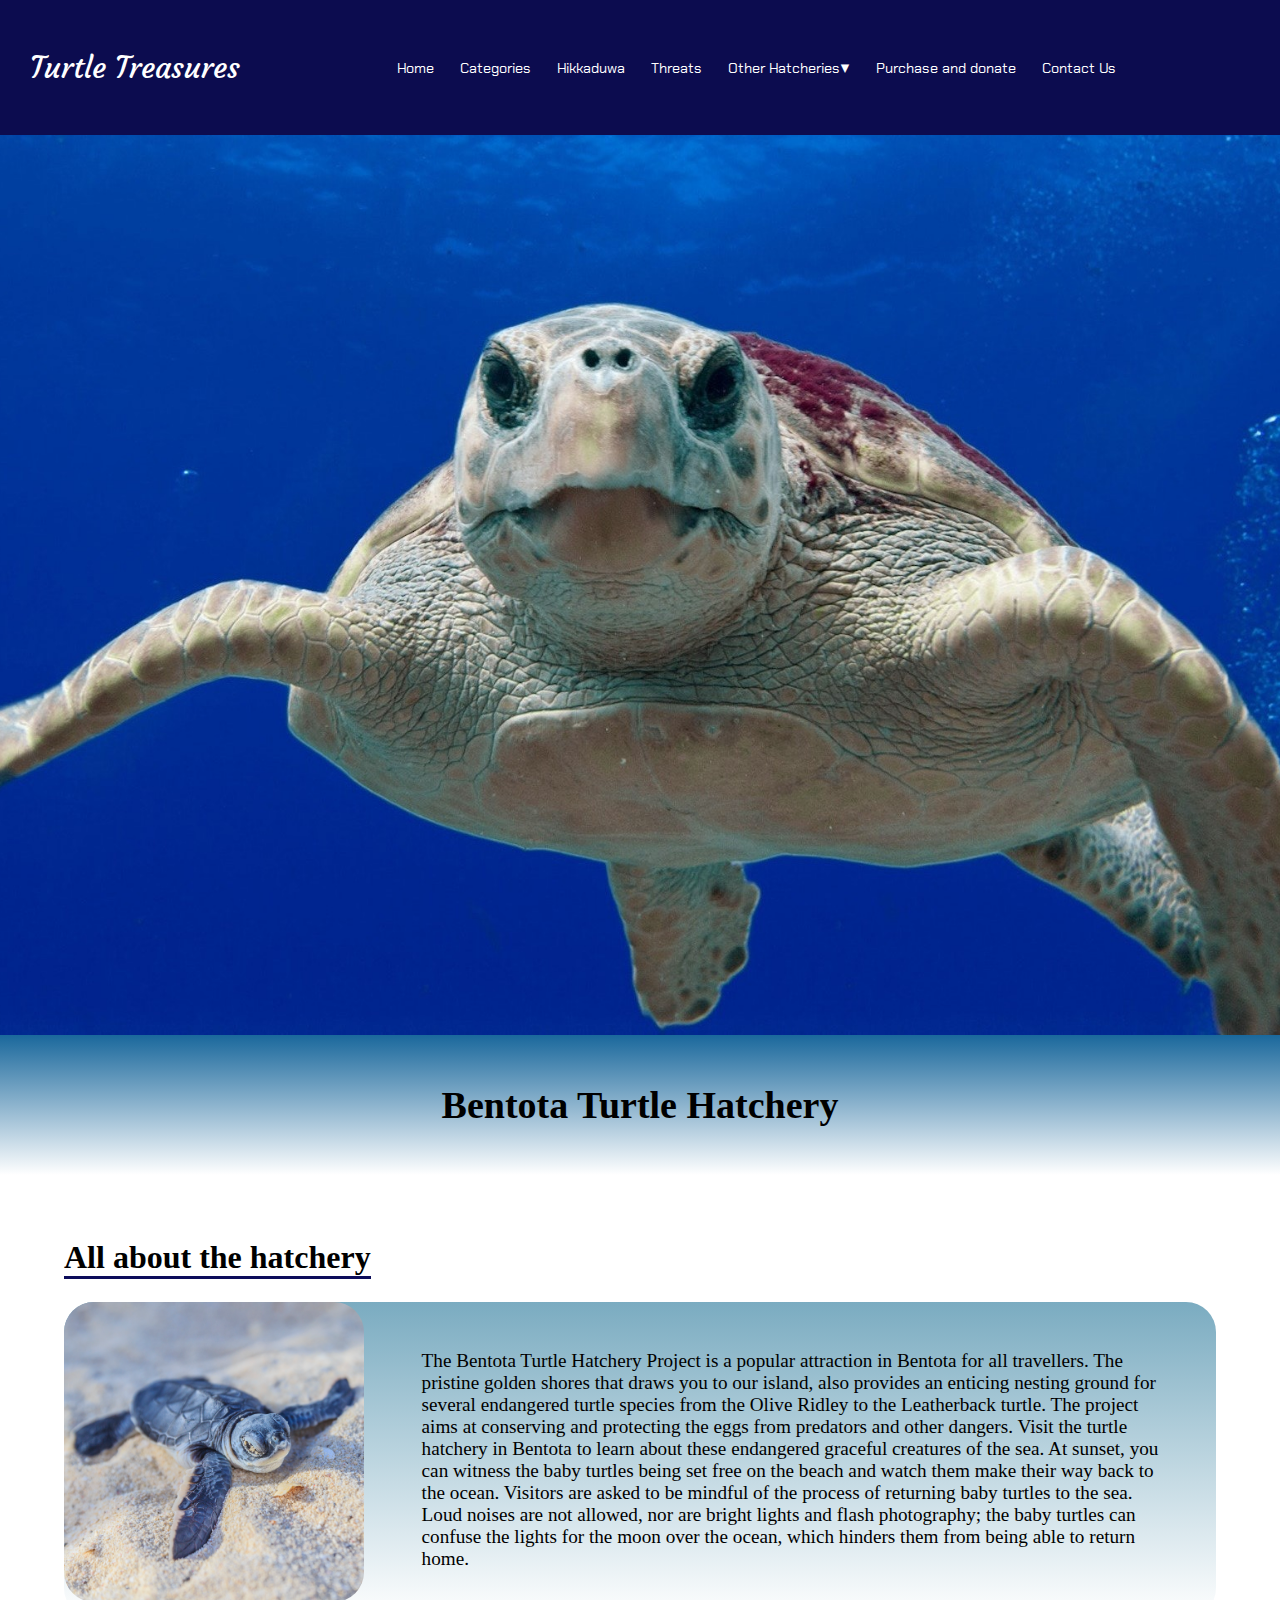
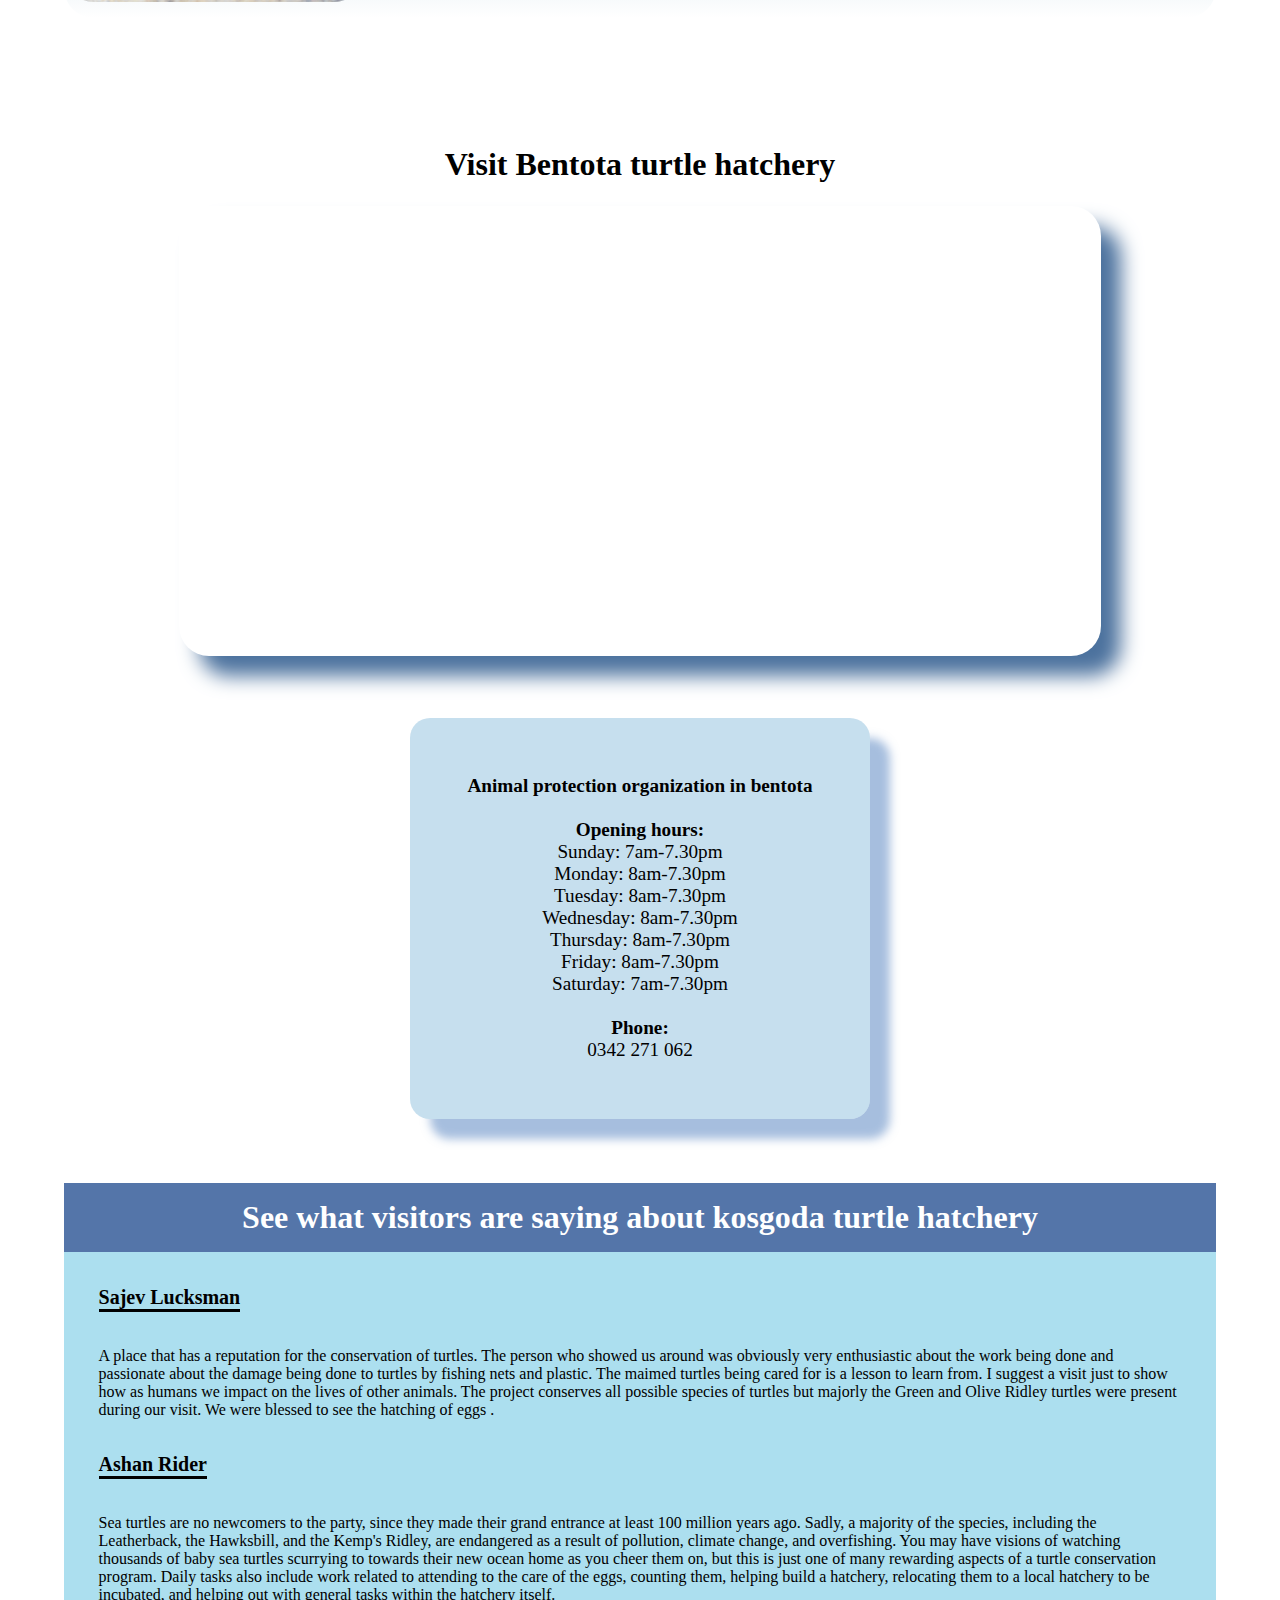
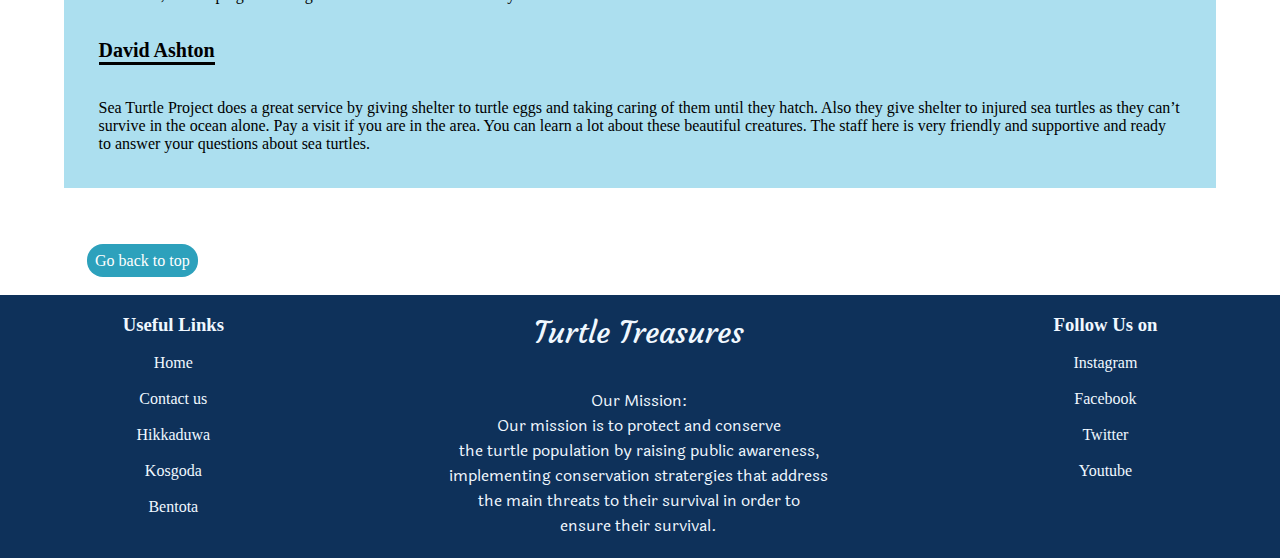
<file: bentota.html>
<!DOCTYPE html>
<html lang="en">
<head>
    <meta charset="UTF-8">
    <meta http-equiv="X-UA-Compatible" content="IE=edge">
    <meta name="viewport" content="width=device-width, initial-scale=1.0">
    <title>Turtle Treasures | Bentota</title>
    <link rel="stylesheet" href="./bentota.css" type="text/css">

    <link rel="apple-touch-icon" sizes="180x180" href="./apple-touch-icon.png">
    <link rel="icon" type="image/png" sizes="32x32" href="./favicon-32x32.png">
    <link rel="icon" type="image/png" sizes="16x16" href="./favicon-16x16.png">
    <link rel="manifest" href="./site.webmanifest">
    <link rel="mask-icon" href="./safari-pinned-tab.svg" color="#5bbad5">
    <meta name="msapplication-TileColor" content="#da532c">
    <meta name="theme-color" content="#ffffff">
</head>
<body>
    <header>
        <div class="logo">
            <a href="./index.html">Turtle Treasures</a>
        </div>
    
        <input type="checkbox" id="nav_check" hidden>
        <nav class="nav">
            <ul>    
                <li><a href="./index.html" >Home</a></li>
                <li><a href="./categories.html">Categories</a></li>
                <li><a href="./hikkaduwa.html">Hikkaduwa</a></li>
                <li><a href="./threats.html">Threats</a></li>
                <li><a href="" class="drop">Other Hatcheries▼</a>
                    <ul class="dropdown">
                        <li><a href="./kosgoda.html" >Kosgoda</a></li>
                        <li class="active"><a href="./bentota.html" >Bentota</a></li>
                    </ul>
                </li>
                <li><a href="./donate.html">Purchase and donate</a></li>
                <li><a href="./contact.html">Contact Us</a></li>
                
            </ul>
        </nav>
        <label for="nav_check" class="menu">
            <div></div>
            <div></div>
            <div></div>
        </label>
    </header>

    <!--main image-->
    <section class="background">
        <img src="./images/Bentota/mainimg.jpg" alt="turtle swimming">
        
</section>

<h1>Bentota Turtle Hatchery</h1>

<!--introduction paragraph-->
<section>
    <div class="content">
        <h2>All about the hatchery</h2>
        <div class=image><img src="./images/Bentota/intro.jpg"  alt="baby turtle"></div>
        <p>The Bentota Turtle Hatchery Project is a popular attraction in Bentota for all travellers. The pristine golden shores that draws you to our island, also provides an enticing nesting ground for several endangered turtle species from the Olive Ridley to the Leatherback turtle. The project aims at conserving and protecting the eggs from predators and other dangers. Visit the turtle hatchery in Bentota to learn about these endangered graceful creatures of the sea.
        At sunset, you can witness the baby turtles being set free on the beach and watch them make their way back to the ocean. Visitors are asked to be mindful of the process of returning baby turtles to the sea. Loud noises are not allowed, nor are bright lights and flash photography; the baby turtles can confuse the lights for the moon over the ocean, which hinders them from being able to return home.
        </p>
    </div>
</section>


<!--Map to bentota-->
<div class="bentota-map">
    <h3>Visit Bentota turtle hatchery</h3>
    <iframe src="https://www.google.com/maps/embed?pb=!1m18!1m12!1m3!1d126879.10394314752!2d79.8612569433594!3d6.3976099999999985!2m3!1f0!2f0!3f0!3m2!1i1024!2i768!4f13.1!3m3!1m2!1s0x3ae22eab0662a311%3A0x3f76eca26e608182!2sSea%20Turtle%20Project!5e0!3m2!1sen!2slk!4v1684903128595!5m2!1sen!2slk" width="600" height="450" style="border:0;" allowfullscreen="" loading="lazy" referrerpolicy="no-referrer-when-downgrade"></iframe>
    <div class="details"><!--Google maps-->
    <h4>Animal protection organization in bentota</h4><br>
    <h4>Opening hours:</h4>
    <ul>
        <li>Sunday: 7am-7.30pm</li>
        <li>Monday: 8am-7.30pm</li>
        <li>Tuesday: 8am-7.30pm</li>
        <li>Wednesday: 8am-7.30pm</li>
        <li>Thursday: 8am-7.30pm</li>
        <li>Friday: 8am-7.30pm</li>
        <li>Saturday: 7am-7.30pm</li>
    </ul><br>
    <h4>Phone:</h4>
    <p>0342 271 062</p>
    </div>
</div>


<!--Reviews-->
<div>
    <div class="content2">
        <h3>See what visitors are saying about kosgoda turtle hatchery</h3>
        <div class="review-container">     <!--Google map reviews -->
        <h4>Sajev Lucksman</h4>
        <p>A place that has a reputation for the conservation of turtles. The person who showed us around was obviously very enthusiastic about the work being done and passionate about the damage being done to turtles by fishing nets and plastic. The maimed turtles being cared for is a lesson to learn from. I suggest a visit just to show how as humans we impact on the lives of other animals.
            The project conserves all possible species of turtles but majorly the Green and Olive Ridley turtles were present during our visit. We were blessed to see the hatching of eggs .
        </p> 
        </div>


        <div class="review-container">  
            <h4>Ashan Rider</h4>
            <p>Sea turtles are no newcomers to the party, since they made their grand entrance at least 100 million years ago. Sadly, a majority of the species, including the Leatherback, the Hawksbill, and the Kemp's Ridley, are endangered as a result of pollution, climate change, and overfishing.
                You may have visions of watching thousands of baby sea turtles scurrying to towards their new ocean home as you cheer them on, but this is just one of many rewarding aspects of a turtle conservation program. Daily tasks also include work related to attending to the care of the eggs, counting them, helping build a hatchery, relocating them to a local hatchery to be incubated, and helping out with general tasks within the hatchery itself.
            </p> 
            </div>


            <div class="review-container" id="last">  
                <h4>David Ashton</h4>
                <p>Sea Turtle Project does a great service by giving shelter to turtle eggs and taking caring of them until they hatch. Also they give shelter to injured sea turtles as they can’t survive in the ocean alone. Pay a visit if you are in the area. You can learn a lot about these beautiful creatures. The staff here is very friendly and supportive and ready to answer your questions about sea turtles.
                </p> 
                </div>
    </div>

</div>
<div class="go">
    <a href="#top" id="gotop">Go back to top</a>
</div>
<!-- footer -->
<footer>
    <div class="footer">
        <div class="col1">
            <h3>Useful Links</h3><br>
            <ul>
            <li> <a href="index.html">Home</a></li><br>
            <li><a href="contact.html">Contact us</a></li><br>
            <li> <a href="hikkaduwa.html">Hikkaduwa</a></li><br>
            <li> <a href="kosgoda.html">Kosgoda</a></li><br>
            <li> <a href="bentota.html">Bentota</a></li><br>
        </ul>
        </div>
        <div class="col2">
            <a href="./index.html">Turtle Treasures</a>
          <div class="par">  <br><p>Our Mission:<br> Our mission is to protect and conserve<br> the turtle population by raising public awareness,<br>implementing conservation stratergies that address <br>the main threats to their survival in order to<br> ensure their survival.</p></div>
        </div>
        <div class="col1">
            <h3>Follow Us on</h3><br>
            <ul>
                <li><a href>Instagram</a></li><br>
                <li><a href>Facebook</a></li><br>
                <li><a href>Twitter</a></li><br>
                <li><a href>Youtube</a></li><br>
            </ul>

        </div>
    </div>

    <!-- websites reffered to -->
    <!-- https://www.taruvillas.com/destination-guide/bentota/attractions/bentota-turtle-hatchery/ -->
    <!-- https://www.google.com/maps/place/Sea+Turtle+Project/@6.39761,79.8612569,12z/data=!4m12!1m2!2m1!1sbentota+turtle+hatchery+reviews!3m8!1s0x3ae22eab0662a311:0x3f76eca26e608182!8m2!3d6.39761!4d80.0054525!9m1!1b1!15sCh9iZW50b3RhIHR1cnRsZSBoYXRjaGVyeSByZXZpZXdzIgI4AVoZIhdiZW50b3RhIHR1cnRsZSBoYXRjaGVyeZIBHmFuaW1hbF9wcm90ZWN0aW9uX29yZ2FuaXphdGlvbpoBJENoZERTVWhOTUc5blMwVkpRMEZuU1VReU5YWnFjbkJCUlJBQuABAA!16s%2Fg%2F11cly3lkvb?entry=ttu -->
    </footer>





</body>
</html>
</file>
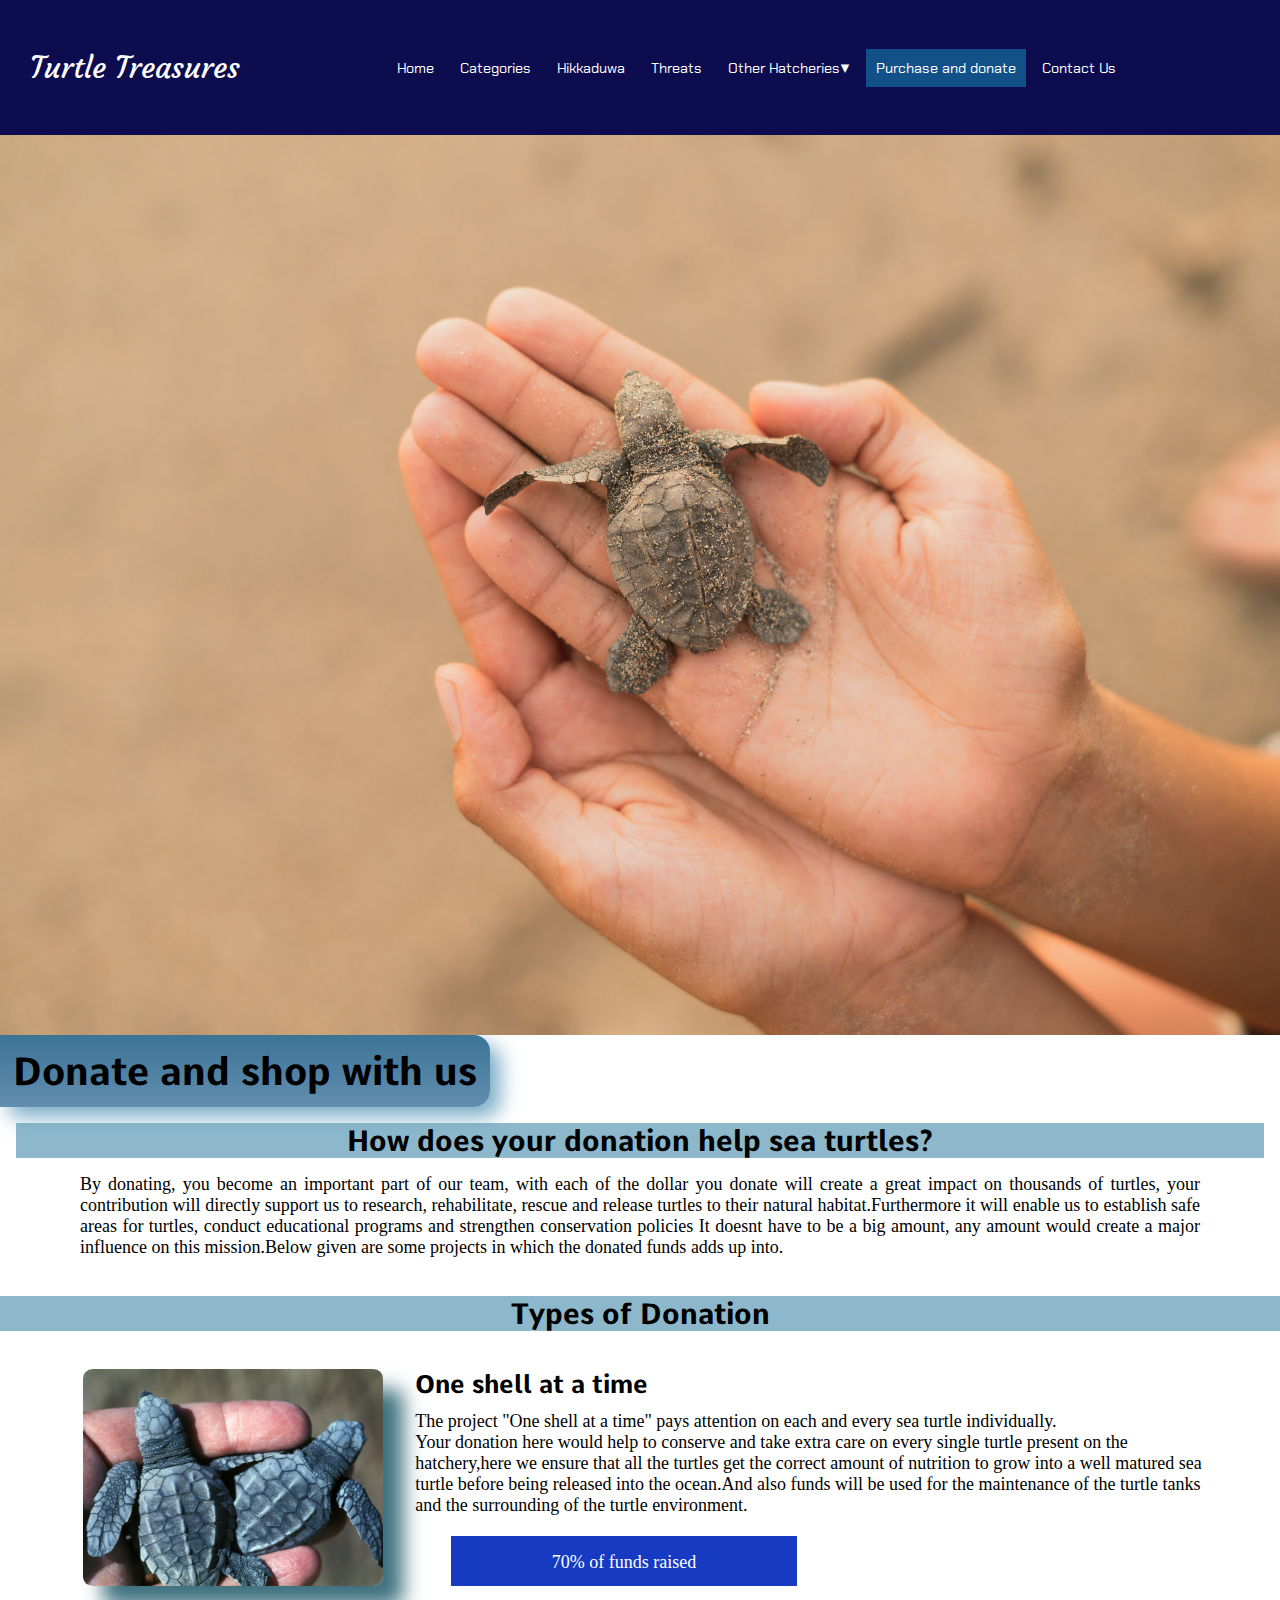
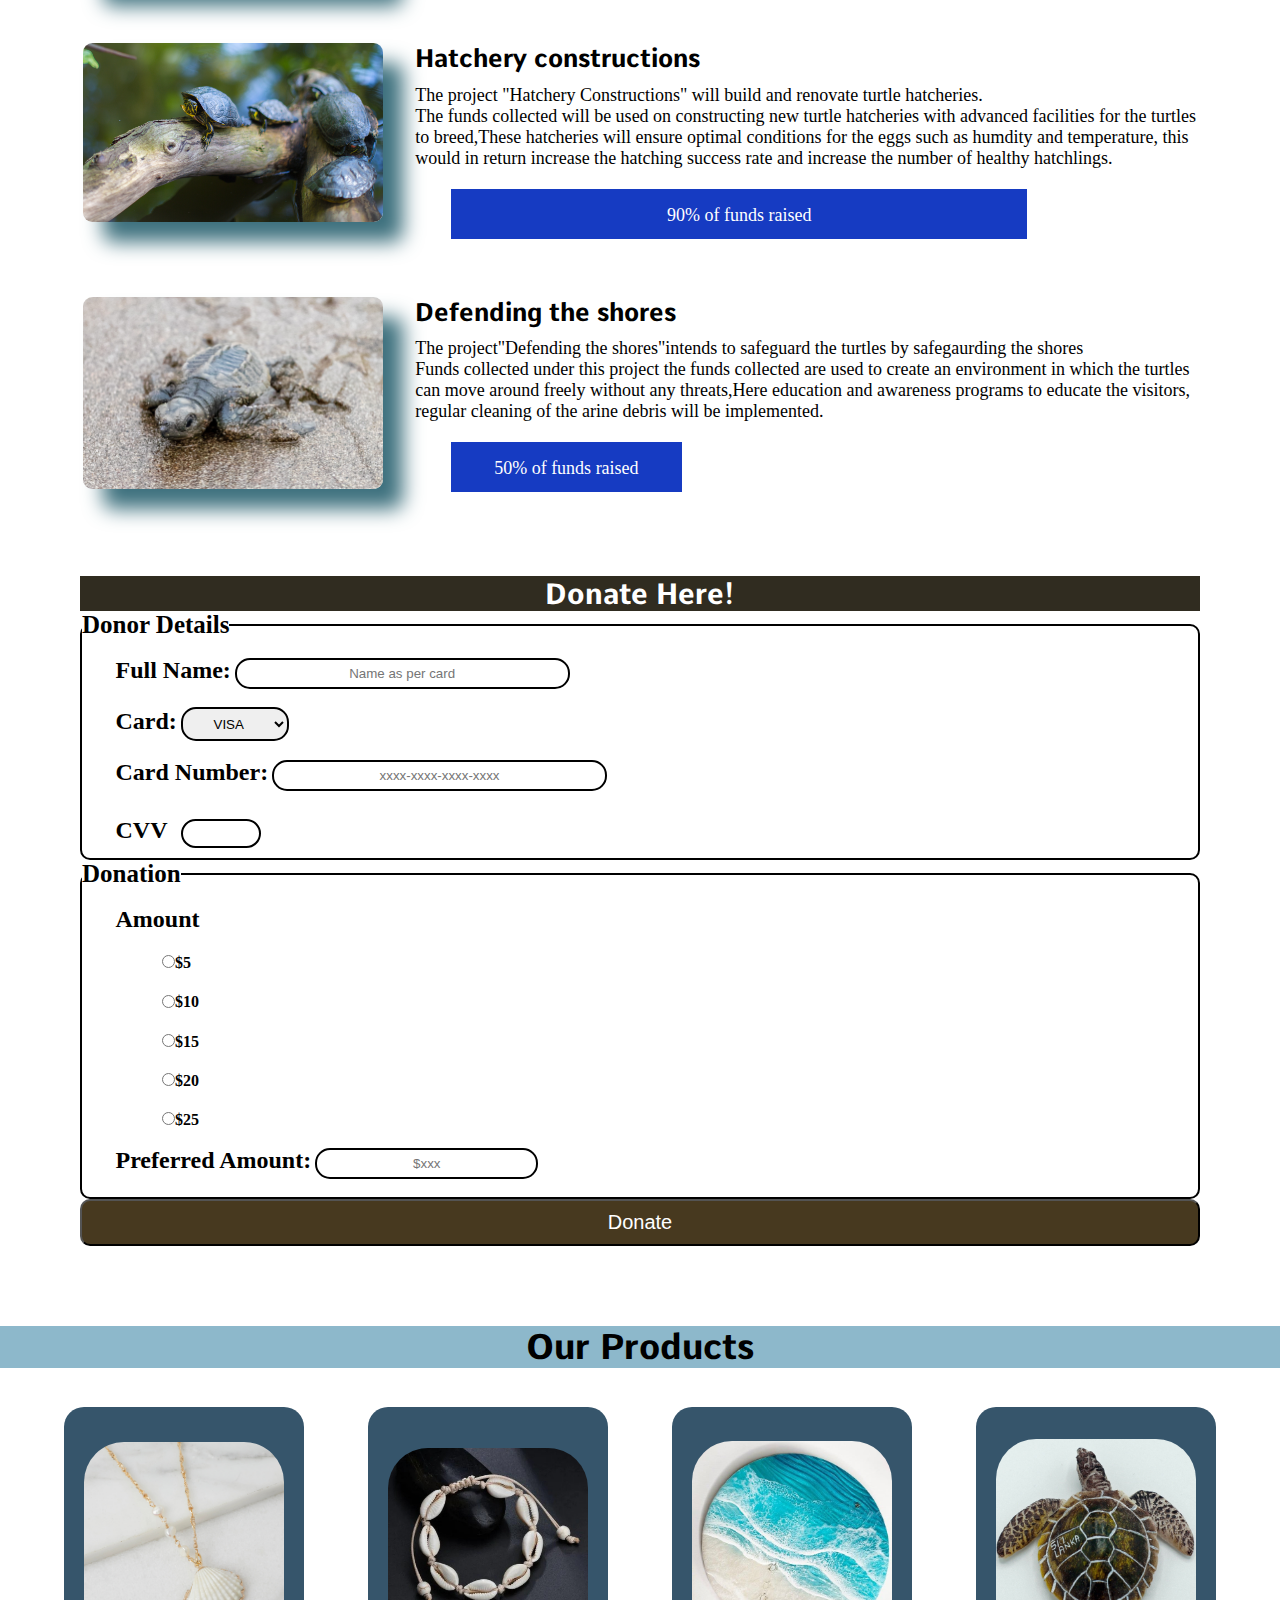
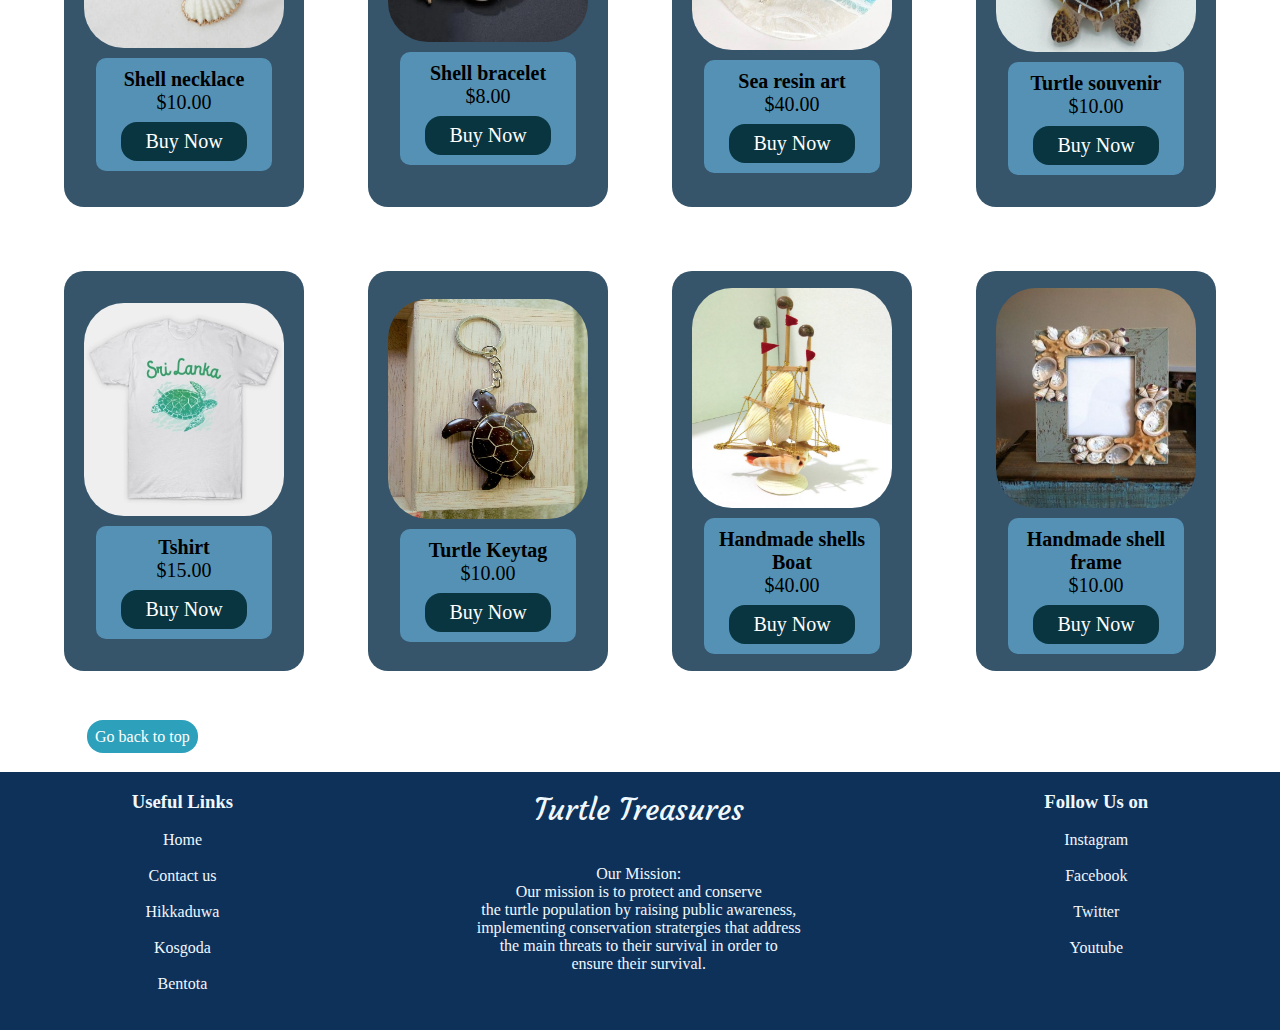
<file: donate.html>
<!DOCTYPE html>
<html lang="en">
<head>
    <meta charset="UTF-8">
    <meta http-equiv="X-UA-Compatible" content="IE=edge">
    <meta name="viewport" content="width=device-width, initial-scale=1.0">
    <title>Turtle Treasures | Purchase and donate </title>
    <link rel="stylesheet" href="./donate.css" type="text/css">

    <link rel="apple-touch-icon" sizes="180x180" href="./apple-touch-icon.png">
<link rel="icon" type="image/png" sizes="32x32" href="./favicon-32x32.png">
<link rel="icon" type="image/png" sizes="16x16" href="./favicon-16x16.png">
<link rel="manifest" href="./site.webmanifest">
<link rel="mask-icon" href="./safari-pinned-tab.svg" color="#5bbad5">
<meta name="msapplication-TileColor" content="#da532c">
<meta name="theme-color" content="#ffffff">
</head>
<body>

<!--Navigation bar-->
<header>
    <div class="logo">
        <a href="./index.html">Turtle Treasures</a>
    </div>

    <input type="checkbox" id="nav_check" hidden>
    <nav class="nav">
        <ul>
            <li><a href="./index.html">Home</a></li>
            <li><a href="./categories.html">Categories</a></li>
            <li><a href="./hikkaduwa.html">Hikkaduwa</a></li>
            <li><a href="./threats.html">Threats</a></li>
            <li><a href="#" class="drop">Other Hatcheries▼</a>
                <ul class="dropdown">
                    <li><a href="./kosgoda.html">Kosgoda</a></li>
                    <li><a href="./bentota.html">Bentota</a></li>
                </ul>
            </li>
            <li><a href="./donate.html"  class="active">Purchase and donate</a></li>
            <li><a href="./contact.html">Contact Us</a></li>
            
        </ul>
    </nav>
    <label for="nav_check" class="menu">
        <div></div>
        <div></div>
        <div></div>
    </label> 
</header>

<!--main image-->
<section class="background">
    <img src="./images/donate/mainimg.jpg" alt="turtle on palms">
    
</section>
<h1>Donate and shop with us </h1>
<!--Introduction of donate page-->
    <article>
        <div class="intro-don">
        <h2>How does your donation help sea turtles?</h2>
        <p>By donating, you become an important part of our team, with each of the dollar you donate will create a great impact on thousands of turtles, your contribution will directly support us to research, rehabilitate, rescue and release turtles to their natural habitat.Furthermore it will enable us to establish safe areas for turtles, conduct educational programs and strengthen conservation policies
        It doesnt have to be a big amount, any amount would create a major influence on this mission.Below given are some projects in which the donated funds adds up into.</p>
        </div>
    </article>

<!--Types of Donation-->
<h2>Types of Donation</h2>
<div class="wrapper">
    
    <div class="text-box">
        <div class="image"><img src="./images/donate/hatchling-olive-ridley-sea-turtles-in-hand.jpg" alt="turtles on palm" ></div>
        
        <h3>One shell at a time</h3>
        <p>The project "One shell at a time" pays attention on each and every sea turtle individually. </p>
        <p>
            Your donation here would help to conserve and take extra care on every single turtle present on the hatchery,here we ensure that all the turtles get the correct amount of nutrition to grow into a well matured sea turtle before being released into the ocean.And also funds will be used for the maintenance of the turtle tanks and the surrounding of the turtle environment.
            <br>
            <div id="seventy"> 70% of funds raised</div>
        </p>    
    </div>

    <div class="text-box">
        <div class="image"><img src="./images/donate/pexels-salo-al-71101.jpg" alt="turtles on a branch"></div>
        
        <h3>Hatchery constructions</h3>
        <p>The project "Hatchery Constructions" will build and renovate turtle hatcheries. </p>
        <p>
            The funds collected will be used on constructing new turtle hatcheries with advanced facilities for the turtles to breed,These hatcheries will ensure optimal conditions for the eggs such as humdity and temperature, this would in return increase the hatching success rate and increase the number of healthy hatchlings. 
            <br>
            <div id="ninty"> 90% of funds raised</div>
        </p>    
    </div>

    <div class="text-box">
        <div class="image"><img src="./images/donate/bg.jpg" alt="baby turtle on the beach"></div>
        
        <h3>Defending the shores</h3>
        <p>The project"Defending the shores"intends to safeguard the turtles by safegaurding the shores </p>
        <p>
            Funds collected under this project the funds collected are used to create an environment in which the turtles can move around freely without any threats,Here education and awareness programs to educate the visitors, regular cleaning of the arine debris will be implemented. 
            <br>
            <div  id="fifty"> 50% of funds raised</div>
        </p>    
    </div>
    
    
</div>






<!--Donation form--> 
<section class="Donation">
    <form action="" class="container">
        <h3>Donate Here!</h3>
        
        <fieldset>
            <legend>Donor Details</legend><br>
            <p>
            <label for="Fullname">Full Name:</label>
            <input type="text" name="name" id="fname" placeholder="Name as per card" required>
            </p>

            <p>
                <br>
            <label for="Card">Card:</label>
            <select name="card" id="card" size="1">
                <option value="VISA">VISA </option>
                <option value="Master">Master card</option>
                <option value="AMEX">AMEX</option>
            </select>
            </p>
            <br>
            <p>
            <label for="number">Card Number:</label>
            <input type="text" name="number" id="num" placeholder="xxxx-xxxx-xxxx-xxxx" required>
            </p>
            <br>
            <p>
            <label for="CVV">CVV</label>
            <input type="password" name="CVV" id="cvv" maxlength="3" minlength="3" required>
            </p>
        </fieldset>
        <fieldset>
            <legend>Donation</legend><br>
            <p>
                <label for="amount">Amount</label>
            </p>
            <p>
                <input type="radio" name="amount" class="amnt" value="5">$5
            </p>

            <p>
                <input type="radio" name="amount" class="amnt" value="10">$10
            </p>

            <p>
                <input type="radio" name="amount" class="amnt" value="15">$15
            </p>

            <p>
                <input type="radio" name="amount" class="amnt" value="20">$20
            </p>

            <p>
                <input type="radio" name="amount" class="amnt" value="25">$25
            </p>
            <br>
            <p>
                <label for="pref">Preferred Amount:</label>
                <input type="text" name="pref" id="pref" placeholder="$xxx">
            </p>
            <br>
        </fieldset>
        <button id="btn">Donate</button>
    </form>

</section>   
   
<section class="products">
    <h3>Our Products</h3>
    <div class="all-products">
        <div class="product">
            <img src="./images/shop/neck.jpg" alt="necklace">
            <div class="product-info">
                <h4 class="product-title">Shell necklace</h4>
                <p class="product-price"> $10.00</p>
                <a class="product-btn" href="#">Buy Now</a>  
            </div>
        </div>

        <div class="product">
            <img src="./images/shop/bracelet.jpg" alt="bracelet">
            <div class="product-info">
                <h4 class="product-title">Shell bracelet</h4>
                <p class="product-price"> $8.00</p>
                <a class="product-btn" href="#">Buy Now</a>  
            </div>
        </div>

        <div class="product">
            <img src="./images/shop/resin.jpg" alt="resinart">
            <div class="product-info">
                <h4 class="product-title">Sea resin art</h4>
                <p class="product-price"> $40.00</p>
                <a class="product-btn" href="#">Buy Now</a>  
            </div>
        </div>


        <div class="product">
            <img src="./images/shop/trtle souvenier.jpg" id="turt" alt="turtle souvenier">
            <div class="product-info">
                <h4 class="product-title">Turtle souvenir</h4>
                <p class="product-price"> $10.00</p>
                <a class="product-btn" href="#">Buy Now</a>  
            </div>
        </div>
        <div class="product">
            <img src="./images/shop/tshirt.jpg" id="turt" alt="tshirt">
            <div class="product-info">
                <h4 class="product-title">Tshirt</h4>
                <p class="product-price"> $15.00</p>
                <a class="product-btn" href="#">Buy Now</a>  
            </div>
        </div>
        <div class="product">
            <img src="./images/shop/turtkeyt.jpg" id="turt" alt="turtle keytag">
            <div class="product-info">
                <h4 class="product-title">Turtle Keytag</h4>
                <p class="product-price"> $10.00</p>
                <a class="product-btn" href="#">Buy Now</a>  
            </div>
        </div>
        <div class="product">
            <img src="./images/shop/Seashells-Mini-Boat.jpg" id="turt" alt="shells boat">
            <div class="product-info">
                <h4 class="product-title">Handmade shells Boat</h4>
                <p class="product-price"> $40.00</p>
                <a class="product-btn" href="#">Buy Now</a>  
            </div>
        </div>
        <div class="product">
            <img src="./images/shop/frame.jpg" id="turt" alt="shell frame">
            <div class="product-info">
                <h4 class="product-title">Handmade shell frame</h4>
                <p class="product-price"> $10.00</p>
                <a class="product-btn" href="#">Buy Now</a>  
            </div>
        </div>

    </div>

</section>
<div class="go">
    <a href="#top" id="gotop">Go back to top</a>
</div>

<footer>
    <div class="footer">
        <div class="col1">
            <h3>Useful Links</h3><br>
            <ul>
            <li> <a href="index.html">Home</a></li><br>
            <li><a href="contact.html">Contact us</a></li><br>
            <li> <a href="hikkaduwa.html">Hikkaduwa</a></li><br>
            <li> <a href="kosgoda.html">Kosgoda</a></li><br>
            <li> <a href="bentota.html">Bentota</a></li><br>
        </ul>
        </div>
        <div class="col2">
            <a href="./index.html">Turtle Treasures</a>
          <div class="par">  <br><p>Our Mission:<br> Our mission is to protect and conserve<br> the turtle population by raising public awareness,<br>implementing conservation stratergies that address <br>the main threats to their survival in order to<br> ensure their survival.</p></div>
        </div>
        <div class="col1">
            <h3>Follow Us on</h3><br>
            <ul>
                <li><a href>Instagram</a></li><br>
                <li><a href>Facebook</a></li><br>
                <li><a href>Twitter</a></li><br>
                <li><a href>Youtube</a></li><br>
            </ul>

        </div>
    </div>


    <!-- https://www.google.com/search?q=shell+necklace&rlz=1C1CHWL_enLK1053LK1053&sxsrf=APwXEdfbztt_oK3t2RYi7QGbnoWMkYyBOg:1685204167711&source=lnms&tbm=isch&sa=X&ved=2ahUKEwi9i6ne8pX_AhX57zgGHbPUAtsQ_AUoAXoECAIQAw&biw=1280&bih=577&dpr=1.5#imgrc=w9BJ-1cBvh1iNM -->
    <!-- https://www.pinterest.com/pin/565412928221115208/ -->
    <!-- https://www.ebay.com/itm/165808771019 -->
    <!-- https://www.daraz.lk/products/new-shine-seashell-bracelet-for-men-and-women-i100642594.html -->
    <!-- https://www.teepublic.com/t-shirt/33471478-sri-lanka-sea-turtle-design-vacay -->
    <!-- https://www.etsy.com/dk-en/listing/619541264/seashell-picture-frame-nautical-coastal -->
    </footer>


</body>
</html>
</file>
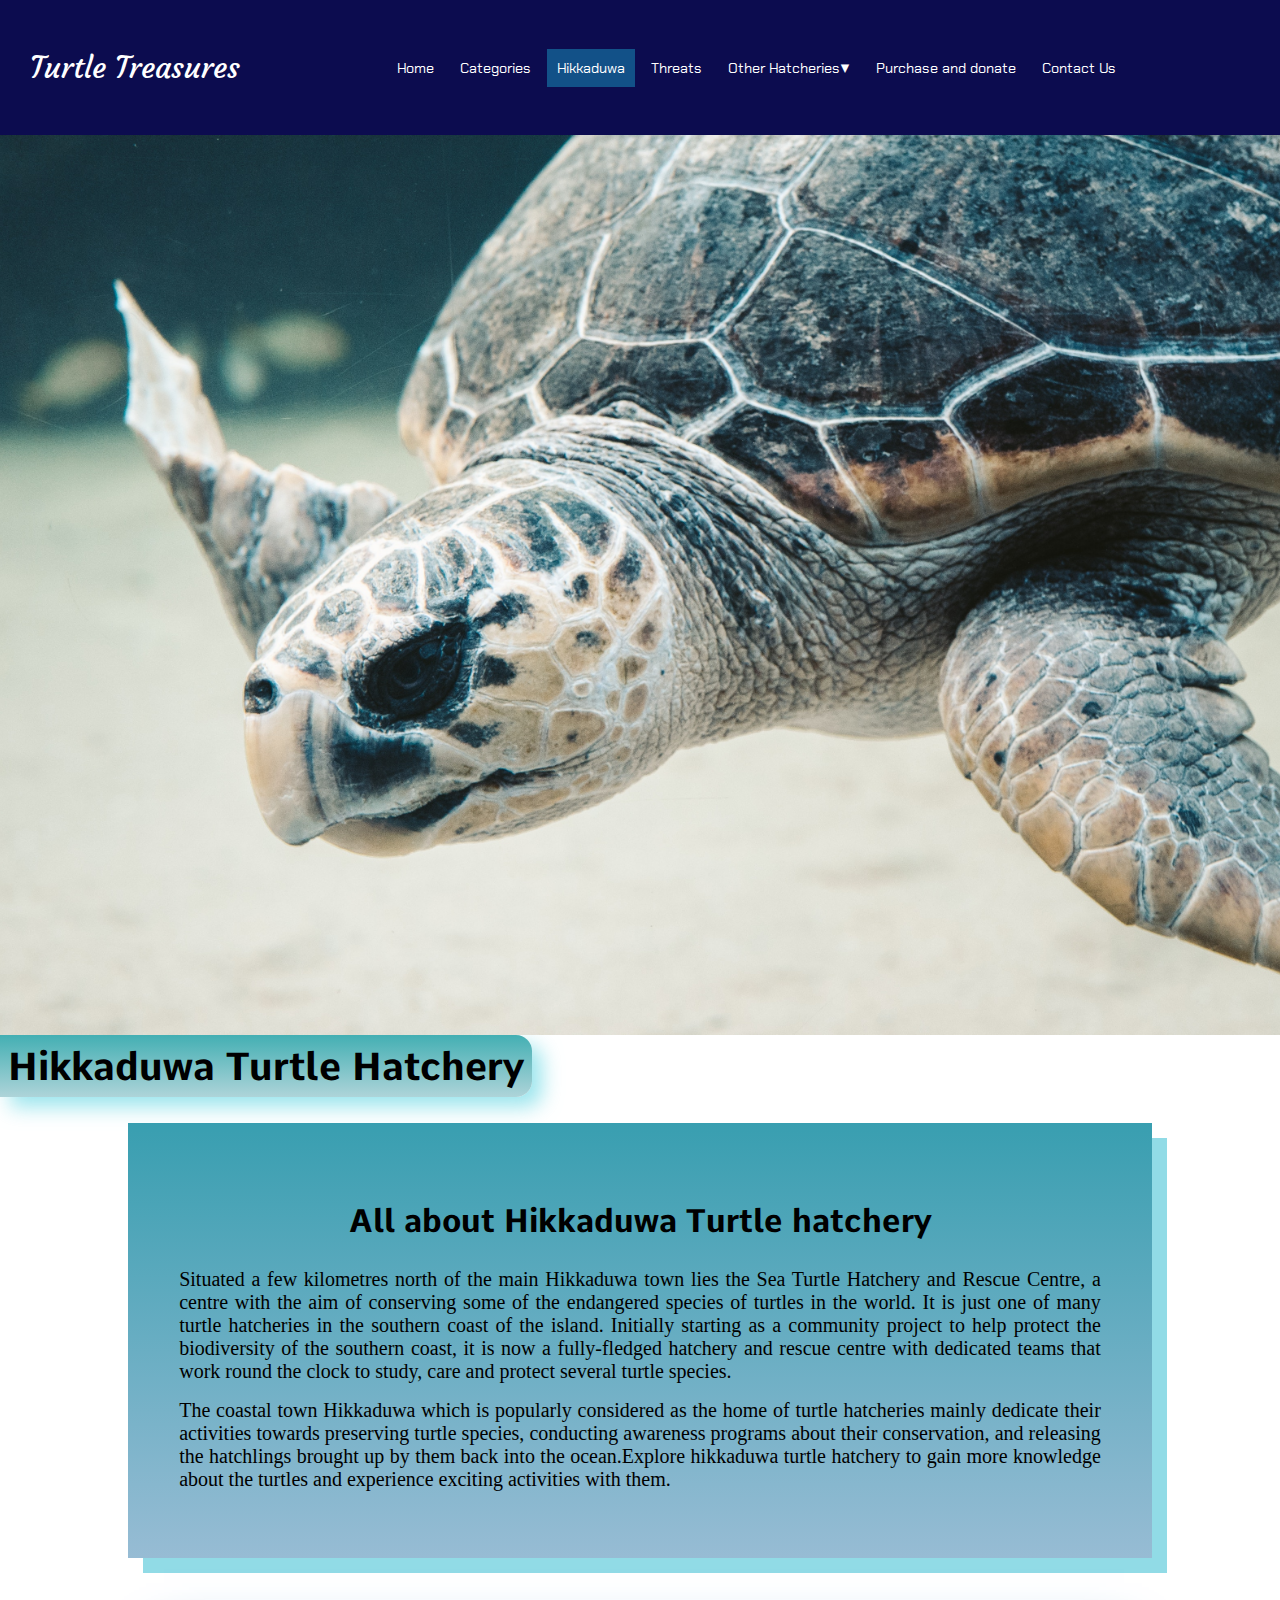
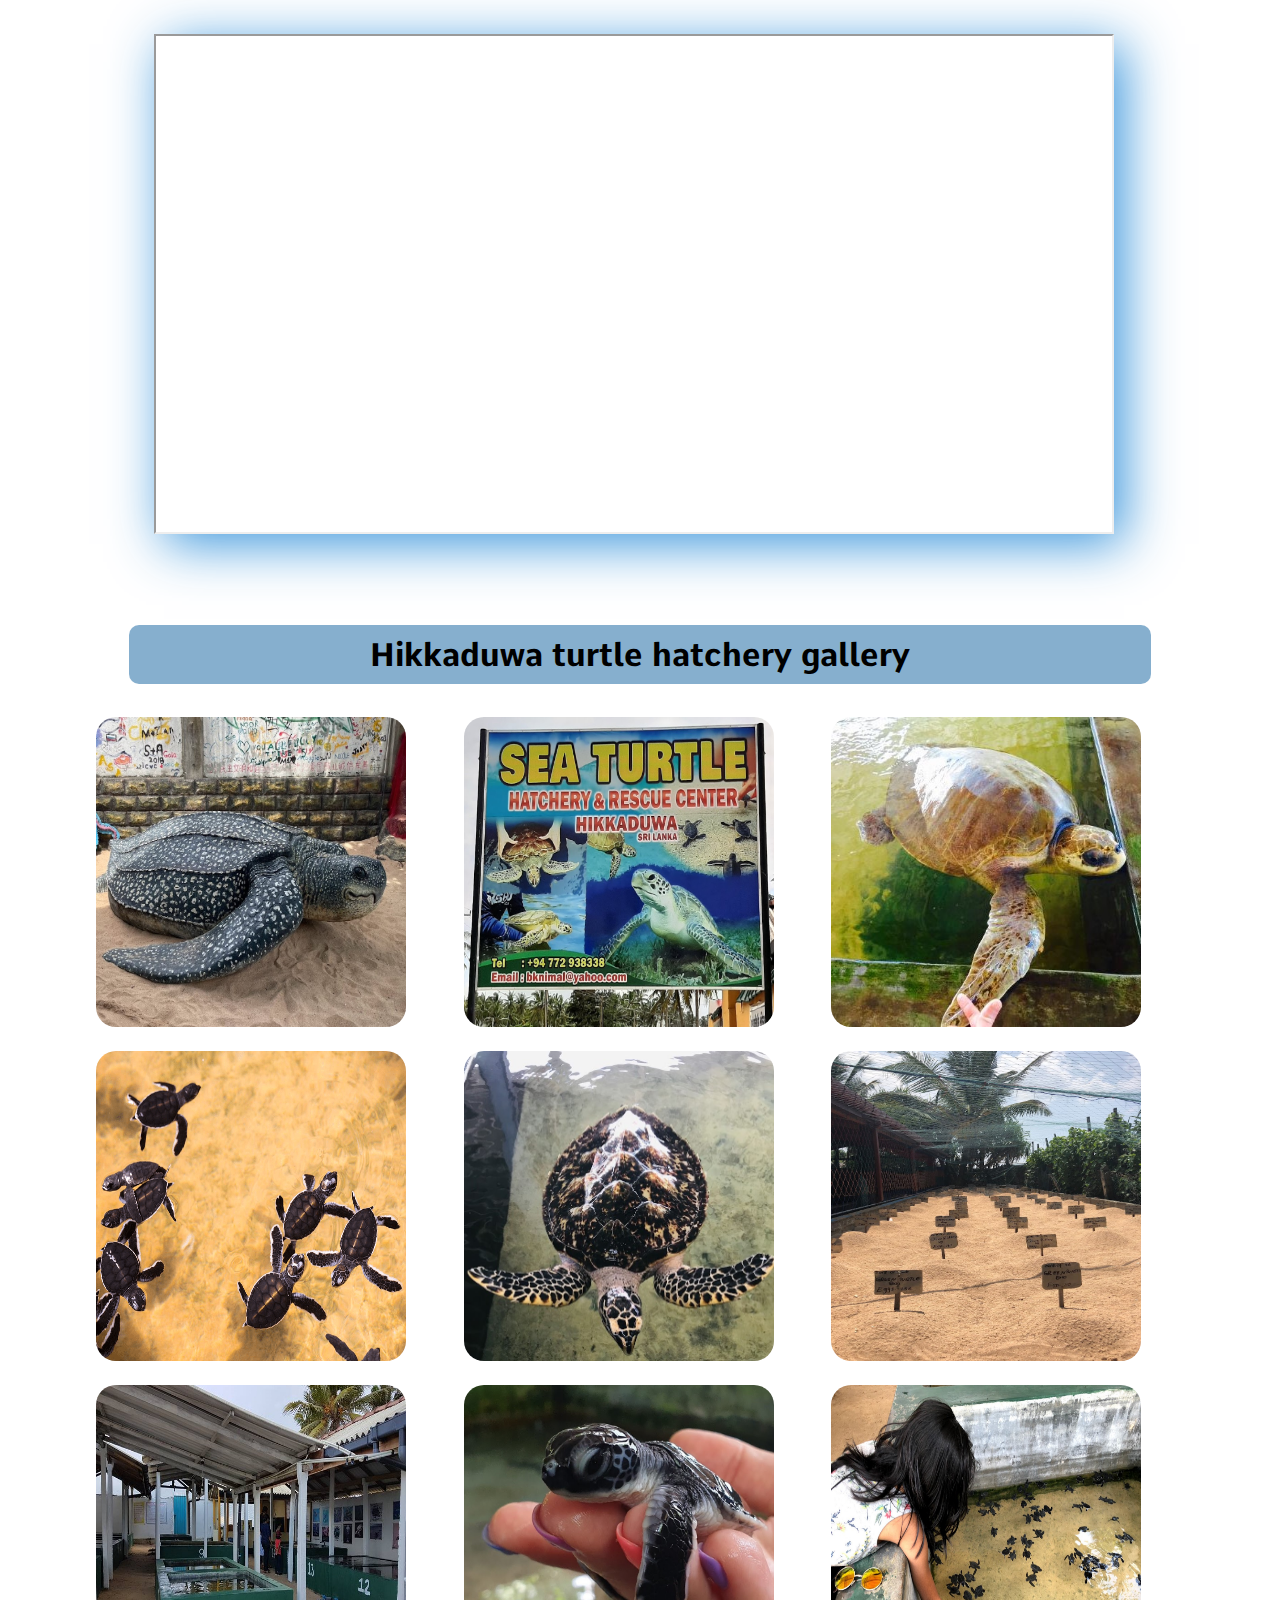
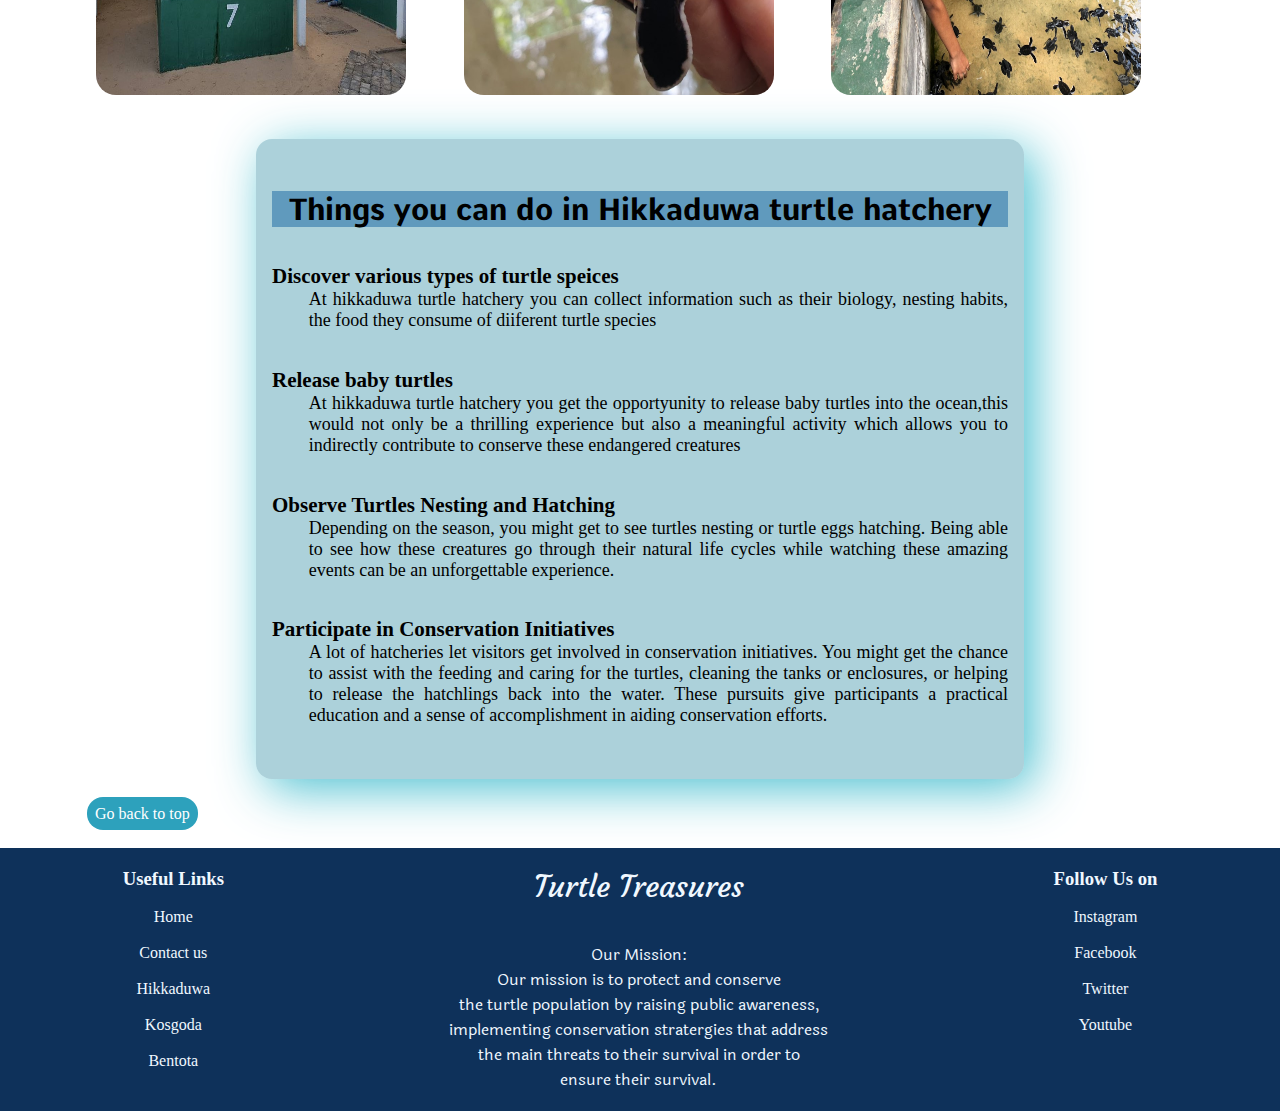
<file: hikkaduwa.html>
<!DOCTYPE html>
<html lang="en">
<head>
    <meta charset="UTF-8">
    <meta http-equiv="X-UA-Compatible" content="IE=edge">
    <meta name="viewport" content="width=device-width, initial-scale=1.0">
    <title>Turtle Treasures | Hikkaduwa</title>
    <link rel="stylesheet" href="./hikk_thr.css" type="text/css">

    <link rel="apple-touch-icon" sizes="180x180" href="./apple-touch-icon.png">
<link rel="icon" type="image/png" sizes="32x32" href="./favicon-32x32.png">
<link rel="icon" type="image/png" sizes="16x16" href="./favicon-16x16.png">
<link rel="manifest" href="./site.webmanifest">
<link rel="mask-icon" href="./safari-pinned-tab.svg" color="#5bbad5">
<meta name="msapplication-TileColor" content="#da532c">
<meta name="theme-color" content="#ffffff">
</head>
<body>
    <header>
        <div class="logo">
            <a href="./index.html">Turtle Treasures</a>
        </div>
        <input type="checkbox" id="nav_check" hidden>
        
        <nav class="nav">
            <ul>
                <li><a href="./index.html">Home</a></li>
                <li><a href="./categories.html">Categories</a></li>
                <li><a href="./hikkaduwa.html"  class="active">Hikkaduwa</a></li>
                <li><a href="./threats.html">Threats</a></li>
                <li><a href="#" class="drop">Other Hatcheries▼</a>
                    <ul class="dropdown">
                        <li><a href="./kosgoda.html">Kosgoda</a></li>
                        <li><a href="./bentota.html">Bentota</a></li>
                    </ul>
                </li>
                <li><a href="./donate.html">Purchase and donate</a></li>
                <li><a href="./contact.html">Contact Us</a></li>
                
            </ul>
        </nav>
        <label for="nav_check" class="menu">
            <div></div>
            <div></div>
            <div></div>
        </label> 
    </header>
    
    <!--main image-->
    <section class="background">
        <img src="./images/Hikkaduwa/mainimg.jpg" alt="turtle swimming">
</section>
  <h1 id="top">Hikkaduwa Turtle Hatchery</h1>  
    <!--intro par  -->
    <section>
        <div class="content">
            <h2>All about Hikkaduwa Turtle hatchery</h2>
            <p>Situated a few kilometres north of the main Hikkaduwa town lies the Sea Turtle Hatchery and Rescue Centre, a centre with the aim of conserving some of the endangered species of turtles in the world. It is just one of many turtle hatcheries in the southern coast of the island. Initially starting as a community project to help protect the biodiversity of the southern coast, it is now a fully-fledged hatchery and rescue centre with dedicated teams that work round the clock to study, care and protect several turtle species.
            </p>
            <p>
                The coastal town Hikkaduwa which is popularly considered as the home of turtle hatcheries mainly dedicate their activities towards preserving turtle species, conducting awareness programs about their conservation, and releasing the hatchlings brought up by them back into the ocean.Explore hikkaduwa turtle hatchery to gain more knowledge about the turtles and experience exciting activities with them. 
            </p>
        </div>
    </section>
    <!-- hikkaduwa map -->
    <div class="hikk-map"><iframe src="https://www.google.com/maps/embed?pb=!1m18!1m12!1m3!1d3966.7515779819787!2d80.08787647341502!3d6.164014627239698!2m3!1f0!2f0!3f0!3m2!1i1024!2i768!4f13.1!3m3!1m2!1s0x3ae182a9ecb0c635%3A0xbd3561821dfbe76b!2sSea%20Turtle%20Hatchery%20%26%20Rescue%20Center!5e0!3m2!1sen!2slk!4v1684076621459!5m2!1sen!2slk" ></iframe>
    </div>


    <!-- gallery(images taken from google maps) -->
    <div class="container">
        <h2 class="heading">Hikkaduwa turtle hatchery gallery</h2>

        <div class="image-container">
            <img src="./images/Hikkaduwa/2022-03-02.jpg" alt="turtle sculpture">
            <img src="./images/Hikkaduwa/hatchry.png" alt="baby turtles">
            <img src="./images/Hikkaduwa/tanks.jpg" alt="turtle tanks">
            <img src="./images/Hikkaduwa/2019-11-22.jpg" alt="hikkaduwa entrance">
            <img src="./images/Hikkaduwa/2019-12-10.jpg" alt="turtles">
            <img src="./images/Hikkaduwa/2020-01-30.jpg" alt="baby turtle">
            <img src="./images/Hikkaduwa/turtle-hatchery-hikkaduwa.jpg" alt="turtle">
            <img src="./images/Hikkaduwa/eggs.jpg" alt="turtle eggs">
            <img src="./images/Hikkaduwa/2018-04-26.jpg" alt="Girl and baby turtles">
        </div>
    </div>
<!-- things u can do -->
    <div class="to-do">
        <div class="do-info">
            <div class="heading"><h3>Things you can do in Hikkaduwa turtle hatchery</h3></div>
            
                <h4>Discover various types of turtle speices</h4>
                <p>At hikkaduwa turtle hatchery you can collect information such as their biology, nesting habits, the food they consume of  diiferent turtle species</p>
                <h4>Release baby turtles</h4>
                <p>At hikkaduwa turtle hatchery you get the opportyunity to release baby turtles into the ocean,this would not only be a thrilling experience but also a meaningful activity which allows you to indirectly contribute to conserve these endangered creatures</p>
                <h4>Observe Turtles Nesting and Hatching</h4>
                <p>Depending on the season, you might get to see turtles nesting or turtle eggs hatching. Being able to see how these creatures go through their natural life cycles while watching these amazing events can be an unforgettable experience.</p>
                <h4>Participate in Conservation Initiatives</h4>
                 <p>A lot of hatcheries let visitors get involved in conservation initiatives. You might get the chance to assist with the feeding and caring for the turtles, cleaning the tanks or enclosures, or helping to release the hatchlings back into the water. These pursuits give participants a practical education and a sense of accomplishment in aiding conservation efforts.
                </p>
        </div>
    </div>
    <div class="go">
        <a href="#top" id="gotop">Go back to top</a>
    </div>
    <!--footer  -->
    <footer>
        <div class="footer">
            <div class="col1">
                <h3>Useful Links</h3><br>
                <ul>
                <li> <a href="index.html">Home</a></li><br>
                <li><a href="contact.html">Contact us</a></li><br>
                <li> <a href="hikkaduwa.html">Hikkaduwa</a></li><br>
                <li> <a href="kosgoda.html">Kosgoda</a></li><br>
                <li> <a href="bentota.html">Bentota</a></li><br>
            </ul>
            </div>
            <div class="col2">
                <a href="./index.html">Turtle Treasures</a>
              <div class="par">  <br><p>Our Mission:<br> Our mission is to protect and conserve<br> the turtle population by raising public awareness,<br>implementing conservation stratergies that address <br>the main threats to their survival in order to<br> ensure their survival.</p></div>
            </div>
            <div class="col1">
                <h3>Follow Us on</h3><br>
                <ul>
                    <li><a href>Instagram</a></li><br>
                    <li><a href>Facebook</a></li><br>
                    <li><a href>Twitter</a></li><br>
                    <li><a href>Youtube</a></li><br>
                </ul>
    
            </div>
        </div>
    


<!-- websites reffered -->
    <!-- https://www.lovesrilanka.org/sea-turtle-hatchery-and-rescue-centre/ -->
    <!-- https://glitterrebel.com/best-things-to-do-in-hikkaduwa-sri-lanka/ -->
    <!-- https://www.google.com/search?q=hikkaduwa+turtle+hatchery+reviews&rlz=1C1CHWL_enLK1053LK1053&oq=hik&aqs=chrome.0.69i59l2j46i67i340i433i650l2j69i64j69i57j0i67i131i433i650j0i67i650.1606j0j15&sourceid=chrome&ie=UTF-8#lrd=0x3ae182a9ecb0c635:0xbd3561821dfbe76b,1,,,, -->
    <!-- https://lh3.googleusercontent.com/p/AF1QipMyjg3wZGqwoQSeVPLT9rSVHpAcqXoDIVt3HrB5=s1360-w1360-h1020 -->
    <!-- https://lh3.googleusercontent.com/p/AF1QipN4P62-bjux01J5lbnggPvk_gJCmjC_3V3y3ml0=s1360-w1360-h1020 -->
    <!-- https://lh3.googleusercontent.com/p/AF1QipM4lV9mf9CYQtHu7LHidFeDO-lcS-RQM2MkbZQK=s1360-w1360-h1020 -->
    <!-- https://lh3.googleusercontent.com/p/AF1QipMLvNt3x3WPEITWyX2r0GjPP4QW4Yr1HuY7e7B2=s1360-w1360-h1020 -->
</footer>
</body>
</html>
</file>
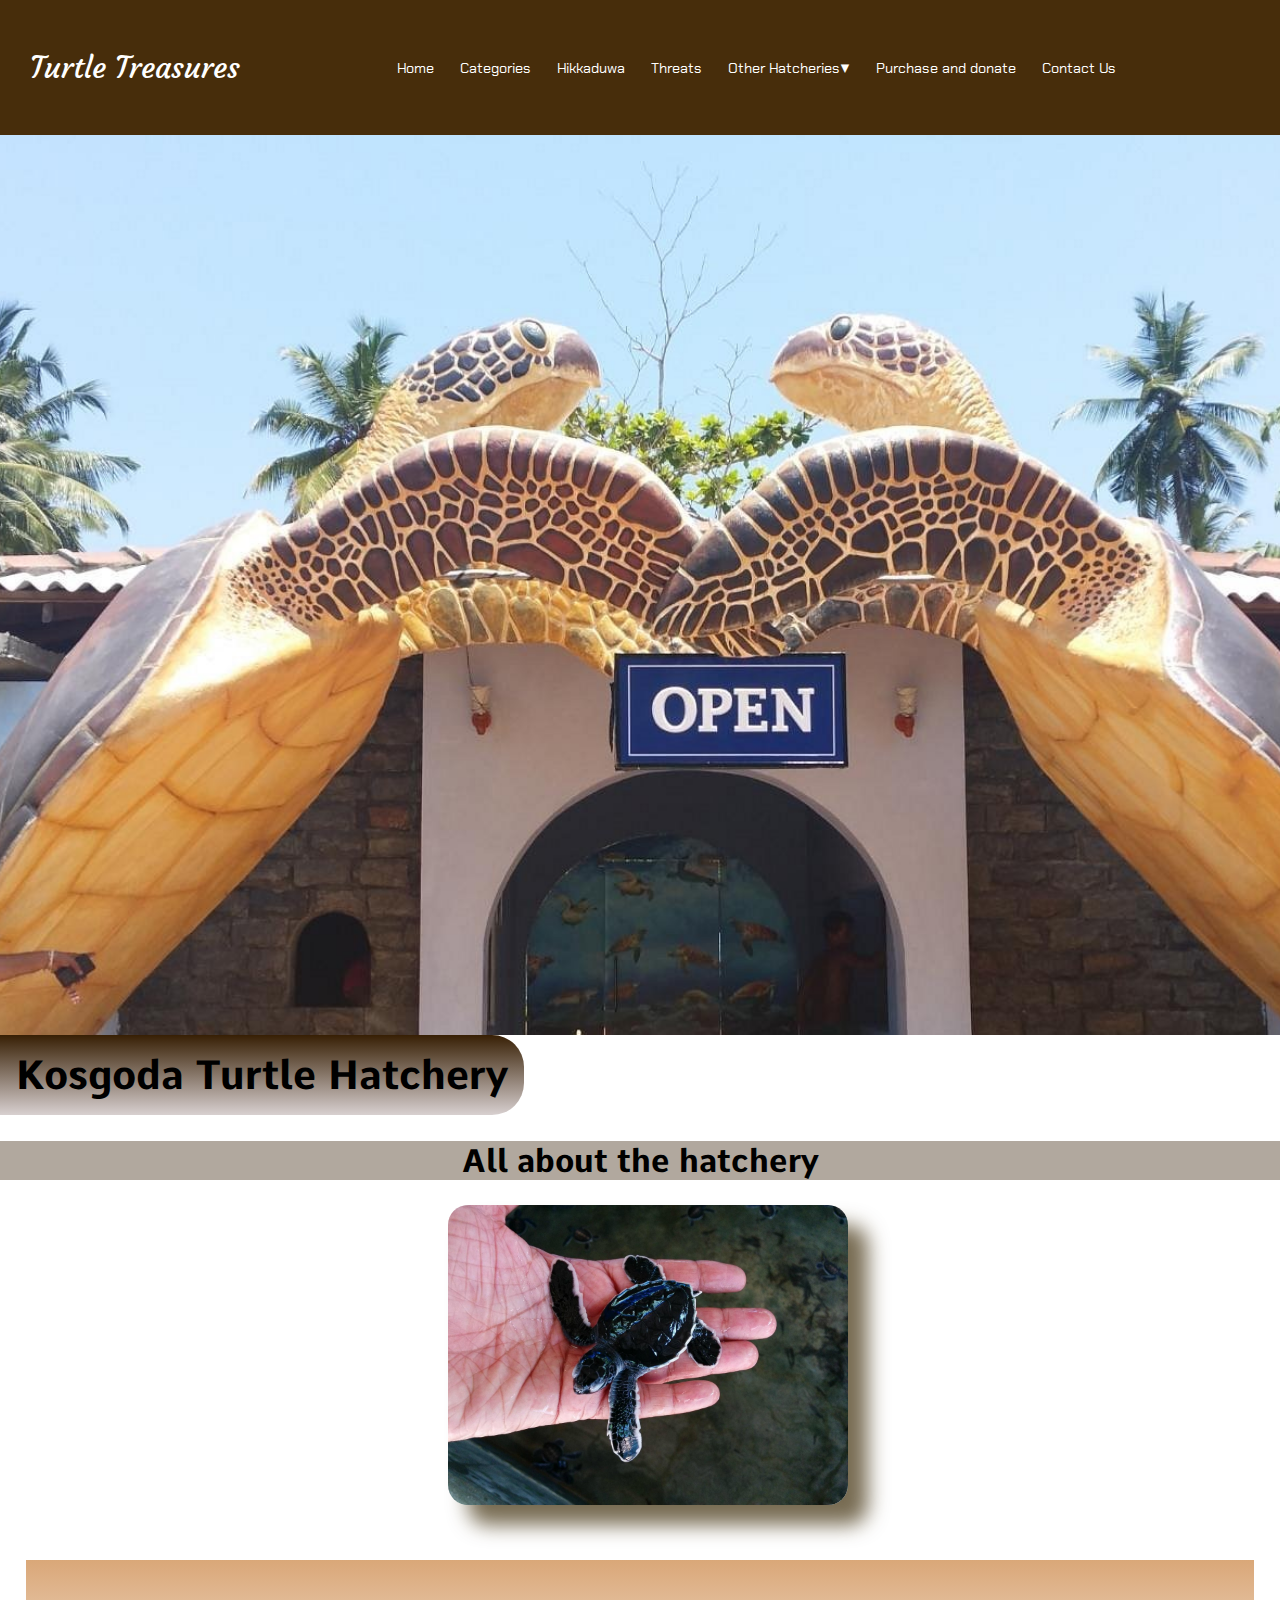
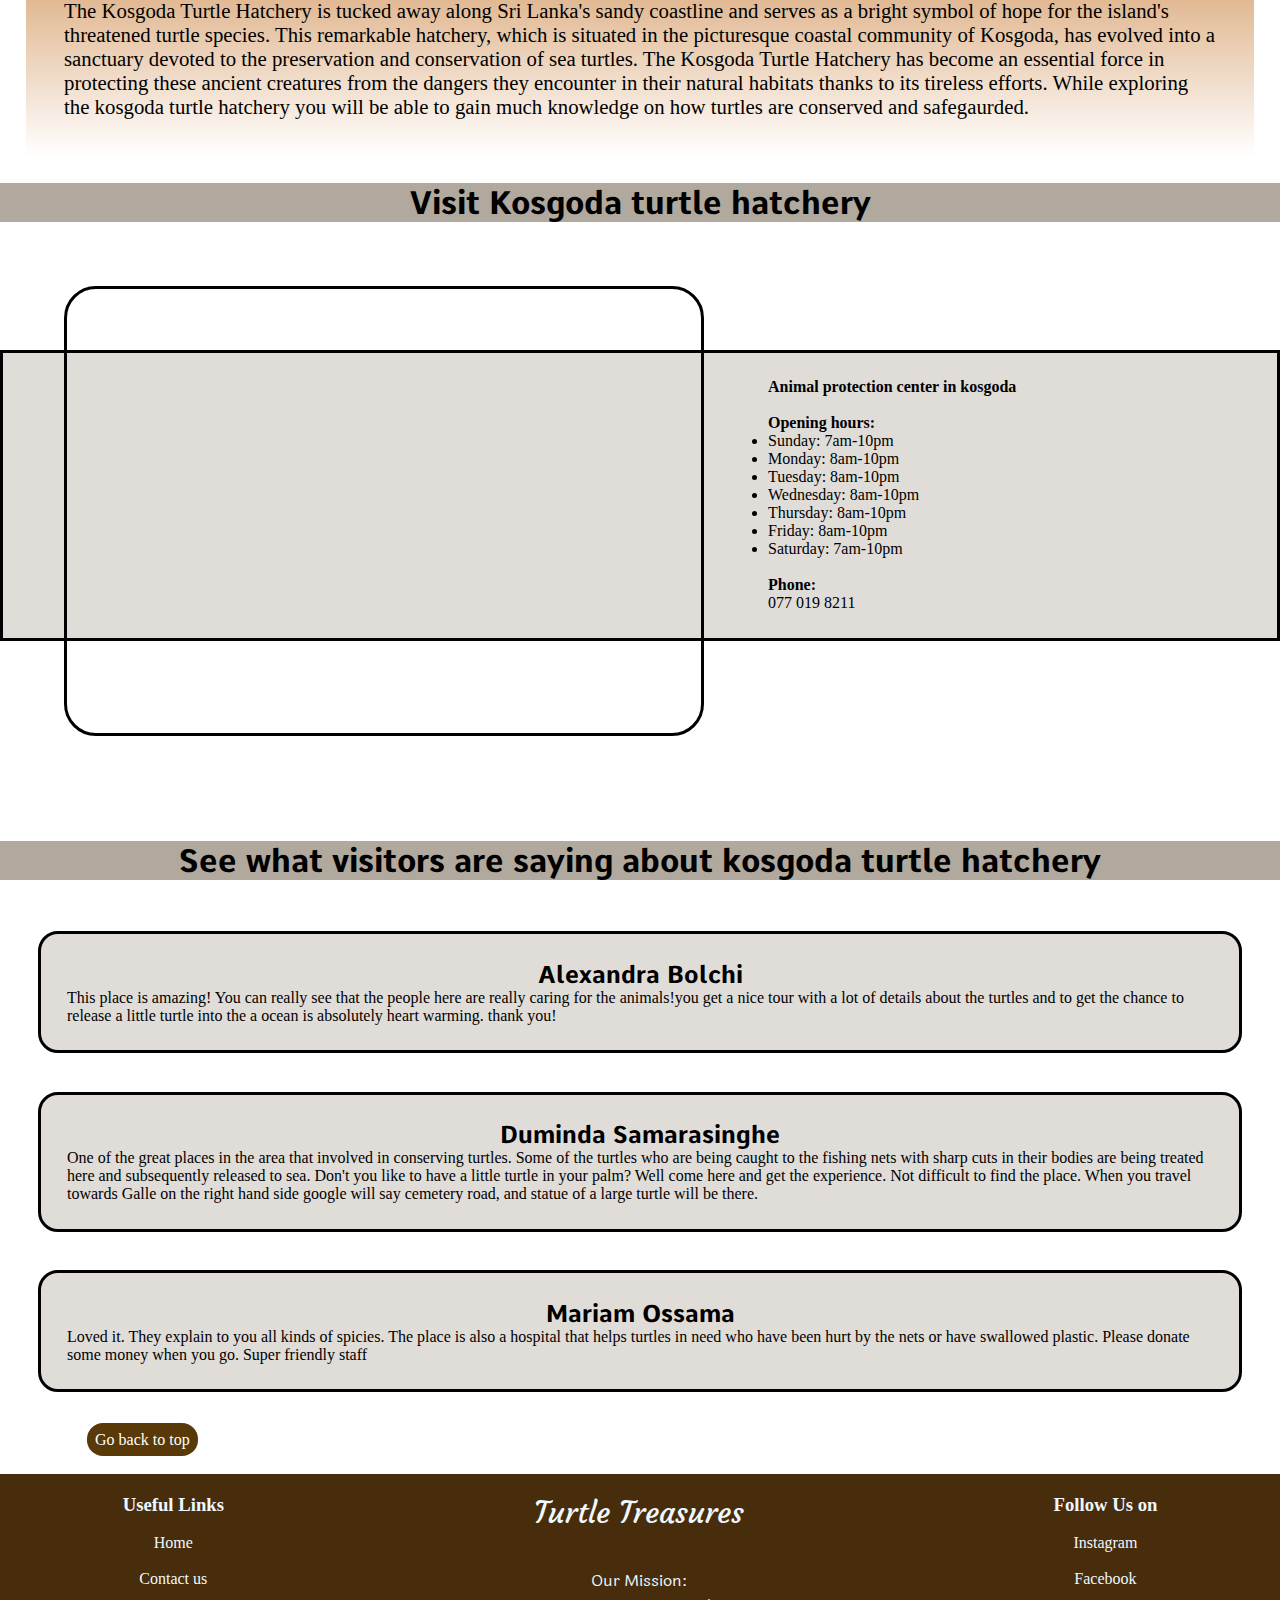
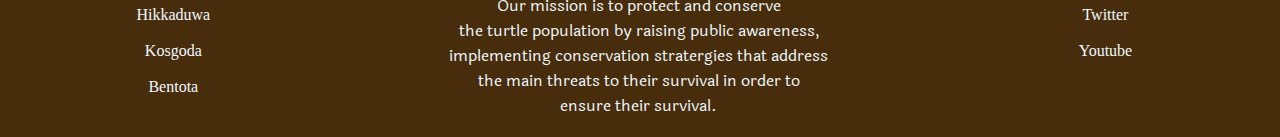
<file: kosgoda.html>
<!DOCTYPE html>
<html lang="en">
<head>
    <meta charset="UTF-8">
    <meta http-equiv="X-UA-Compatible" content="IE=edge">
    <meta name="viewport" content="width=device-width, initial-scale=1.0">
    <title>Turtle Treasures | Kosgoda</title>
    <link rel="stylesheet" href="./kosgoda.css" type="text/css">

    <link rel="apple-touch-icon" sizes="180x180" href="./apple-touch-icon.png">
<link rel="icon" type="image/png" sizes="32x32" href="./favicon-32x32.png">
<link rel="icon" type="image/png" sizes="16x16" href="./favicon-16x16.png">
<link rel="manifest" href="./site.webmanifest">
<link rel="mask-icon" href="./safari-pinned-tab.svg" color="#5bbad5">
<meta name="msapplication-TileColor" content="#da532c">
<meta name="theme-color" content="#ffffff">
</head>
<body>
    <header>
        <div class="logo">
            <a href="./index.html">Turtle Treasures</a>
        </div>
    
        <input type="checkbox" id="nav_check" hidden>
        <nav class="nav">
            <ul>
                <li><a href="./index.html" >Home</a></li>
                <li><a href="./categories.html">Categories</a></li>
                <li><a href="./hikkaduwa.html">Hikkaduwa</a></li>
                <li><a href="./threats.html">Threats</a></li>
                <li><a href="" class="drop">Other Hatcheries▼</a>
                    <ul class="dropdown">
                        <li class="active"><a href="./kosgoda.html" >Kosgoda</a></li>
                        <li><a href="./bentota.html">Bentota</a></li>
                    </ul>
                </li>
                <li><a href="./donate.html">Purchase and donate</a></li>
                <li><a href="./contact.html">Contact Us</a></li>
                
            </ul>
        </nav>
        <label for="nav_check" class="menu">
            <div></div>
            <div></div>
            <div></div>
        </label>
    </header>

<!--main image-->
<!-- animation -->
<section class="background">
    <img src="./images/Kosgoda/main-image.jpg" alt="kosgoda entrance">
  
</section>
<h1>Kosgoda Turtle Hatchery</h1>
<!--introduction paragraph-->
<section>
    <div class="content">
        <h2>All about the hatchery</h2>
        <div class=image><img src="./images/Kosgoda/firstimg.jpg" alt="turtle"></div>
        <p>The Kosgoda Turtle Hatchery is tucked away along Sri Lanka's sandy coastline and serves as a bright symbol of hope for the island's threatened turtle species. This remarkable hatchery, which is situated in the picturesque coastal community of Kosgoda, has evolved into a sanctuary devoted to the preservation and conservation of sea turtles. The Kosgoda Turtle Hatchery has become an essential force in protecting these ancient creatures from the dangers they encounter in their natural habitats thanks to its tireless efforts.
        While exploring the kosgoda turtle hatchery you will be able to gain much knowledge on how turtles are conserved and safegaurded.
        </p>
    </div>
</section>
<!--Map to kosgoda-->
<div class="kosgoda-map">
    <h3>Visit Kosgoda turtle hatchery</h3>
    <iframe src="https://www.google.com/maps/embed?pb=!1m18!1m12!1m3!1d3965.344567500538!2d80.01890011476982!3d6.3494133954052625!2m3!1f0!2f0!3f0!3m2!1i1024!2i768!4f13.1!3m3!1m2!1s0x3ae22a32144e35a7%3A0xa093fe007929469a!2sKosgoda%20Turtle%20Conservation%20and%20Research%20Centre!5e0!3m2!1sen!2slk!4v1684896505745!5m2!1sen!2slk" ></iframe>
    <div class="details"><!--Google maps-->
    <h4>Animal protection center in kosgoda</h4><br>
    <h4>Opening hours:</h4>
    <ul>
        <li>Sunday: 7am-10pm</li>
        <li>Monday: 8am-10pm</li>
        <li>Tuesday: 8am-10pm</li>
        <li>Wednesday: 8am-10pm</li>
        <li>Thursday: 8am-10pm</li>
        <li>Friday: 8am-10pm</li>
        <li>Saturday: 7am-10pm</li>
    </ul><br>
    <h4>Phone:</h4>
    <p>077 019 8211</p>
    </div>
</div>

<!--Reviews-->
<div>
    <div class="content2">
        <h3>See what visitors are saying about kosgoda turtle hatchery</h3>
        <div class="review-container">     <!--Google map reviews -->
        <h4>Alexandra Bolchi</h4>
        <p>This place is amazing! You can really see that the people here are really caring for the animals!you get a nice tour with a lot of details about the turtles and to get the chance to release a little turtle into the a ocean is absolutely heart warming. thank you!
        </p> 
        </div>


        <div class="review-container">  
            <h4>Duminda Samarasinghe</h4>
            <p>One of the great places in the area that involved in conserving turtles. Some of the turtles who are being caught to the fishing nets with sharp cuts in their bodies are being treated here and subsequently released to sea. Don't you like to have a little turtle in your palm? Well come here and get the experience. Not difficult to find the place. When you travel towards Galle on the right hand side google will say cemetery road, and  statue of a large turtle will be there.
            </p> 
            </div>


            <div class="review-container">  
                <h4>Mariam Ossama</h4>
                <p>Loved it. They explain to you all kinds of spicies. The place is also a hospital that helps turtles in need who have been hurt by the nets or have swallowed plastic.
                    Please donate some money when you go.
                    Super friendly staff
                </p> 
                </div>
    </div>

</div>
<div class="go">
    <a href="#top" id="gotop">Go back to top</a>
</div>
<!-- footer -->
<footer>
    <div class="footer">
        <div class="col1">
            <h3>Useful Links</h3><br>
            <ul>
            <li> <a href="index.html">Home</a></li><br>
            <li><a href="contact.html">Contact us</a></li><br>
            <li> <a href="hikkaduwa.html">Hikkaduwa</a></li><br>
            <li> <a href="kosgoda.html">Kosgoda</a></li><br>
            <li> <a href="bentota.html">Bentota</a></li><br>
        </ul>
        </div>
        <div class="col2">
            <a href="./index.html">Turtle Treasures</a>
          <div class="par">  <br><p>Our Mission:<br> Our mission is to protect and conserve<br> the turtle population by raising public awareness,<br>implementing conservation stratergies that address <br>the main threats to their survival in order to<br> ensure their survival.</p></div>
        </div>
        <div class="col1">
            <h3>Follow Us on</h3><br>
            <ul>
                <li><a href>Instagram</a></li><br>
                <li><a href>Facebook</a></li><br>
                <li><a href>Twitter</a></li><br>
                <li><a href>Youtube</a></li><br>
            </ul>

        </div>
    </div>

<!-- websites reffered to-->
    <!-- https://www.google.com/search?q=kosgoda+turtle+conservation+and+research+centre&rlz=1C1CHWL_enLK1053LK1053&oq=kosgoda&aqs=chrome.0.35i39i650j46i67i175i199i650j46i512j69i64j69i59j0i67i650l2j46i175i199i512i664i665i670.2316j0j15&sourceid=chrome&ie=UTF-8#lrd=0x3ae22a32144e35a7:0xa093fe007929469a,1,,,, -->
<!-- https://www.lovesrilanka.org/turtle-hatchery/ -->

    </footer>

</body>
</html>
</file>
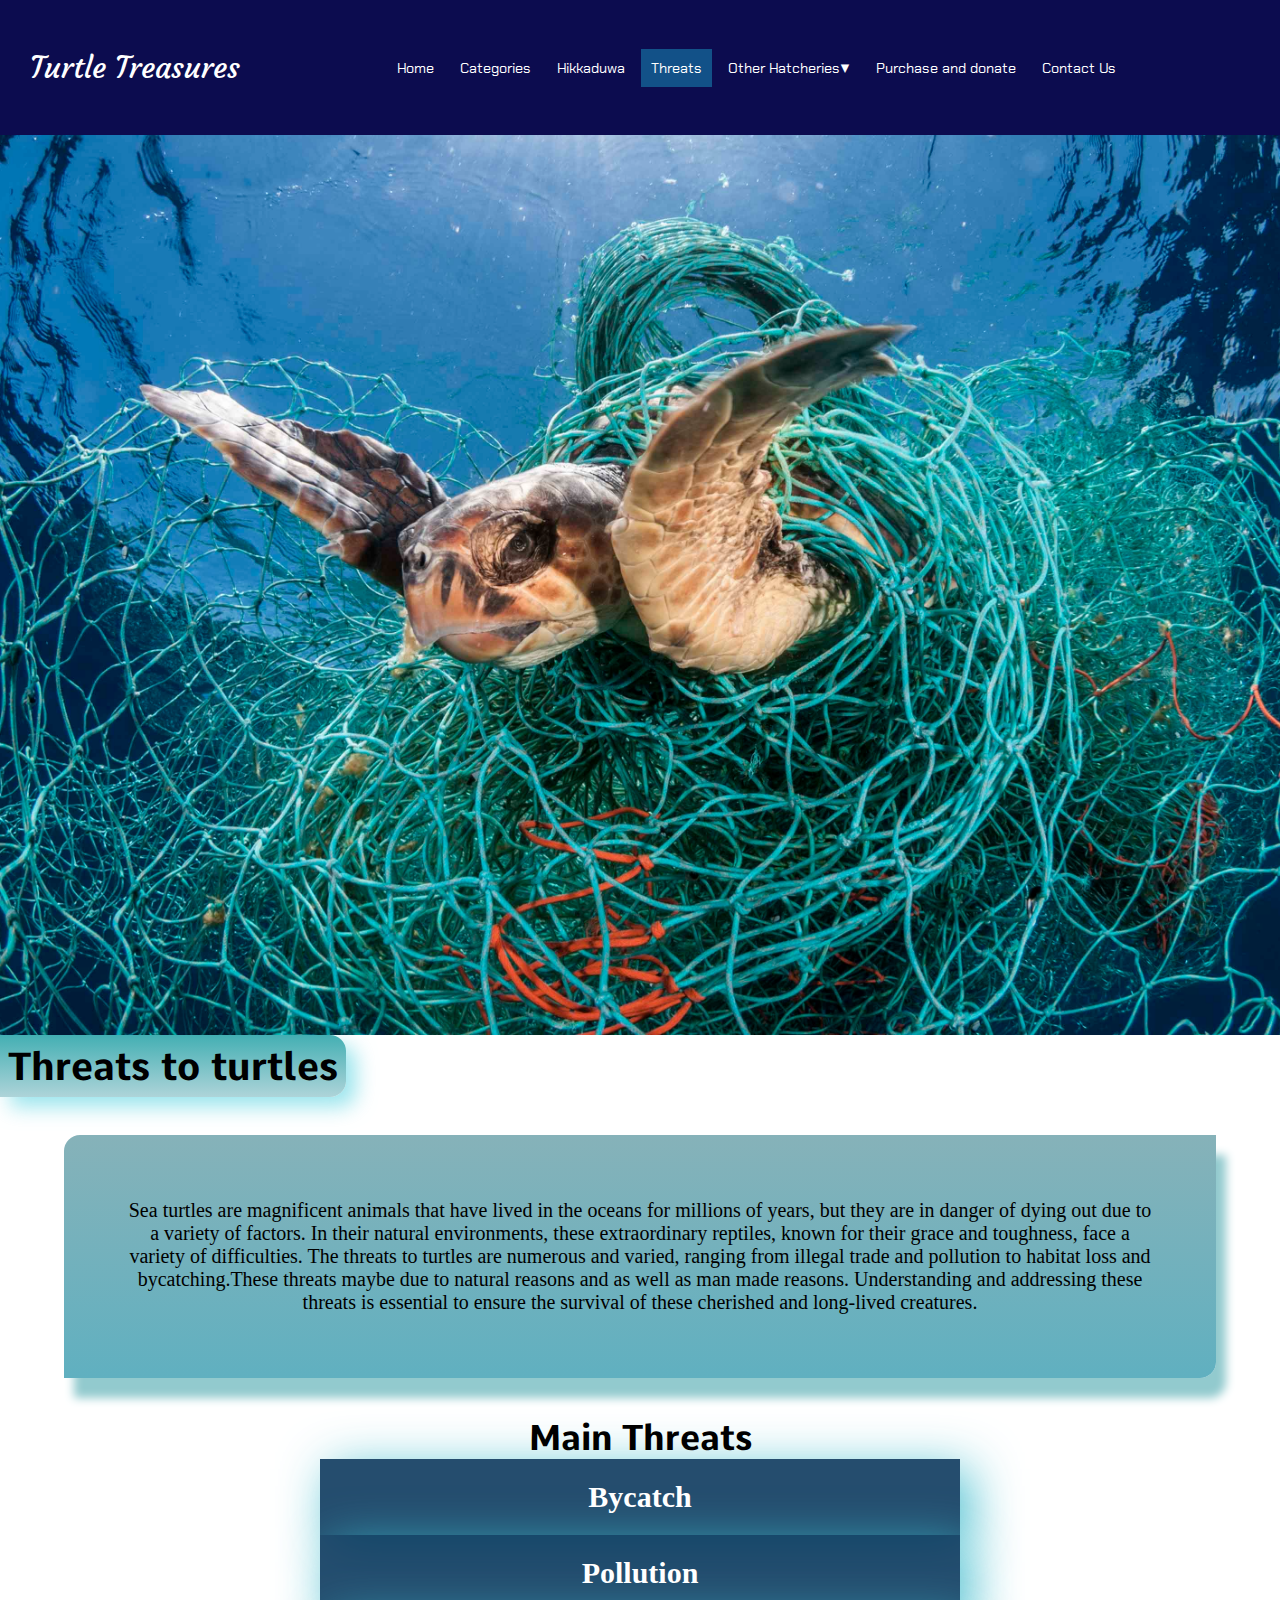
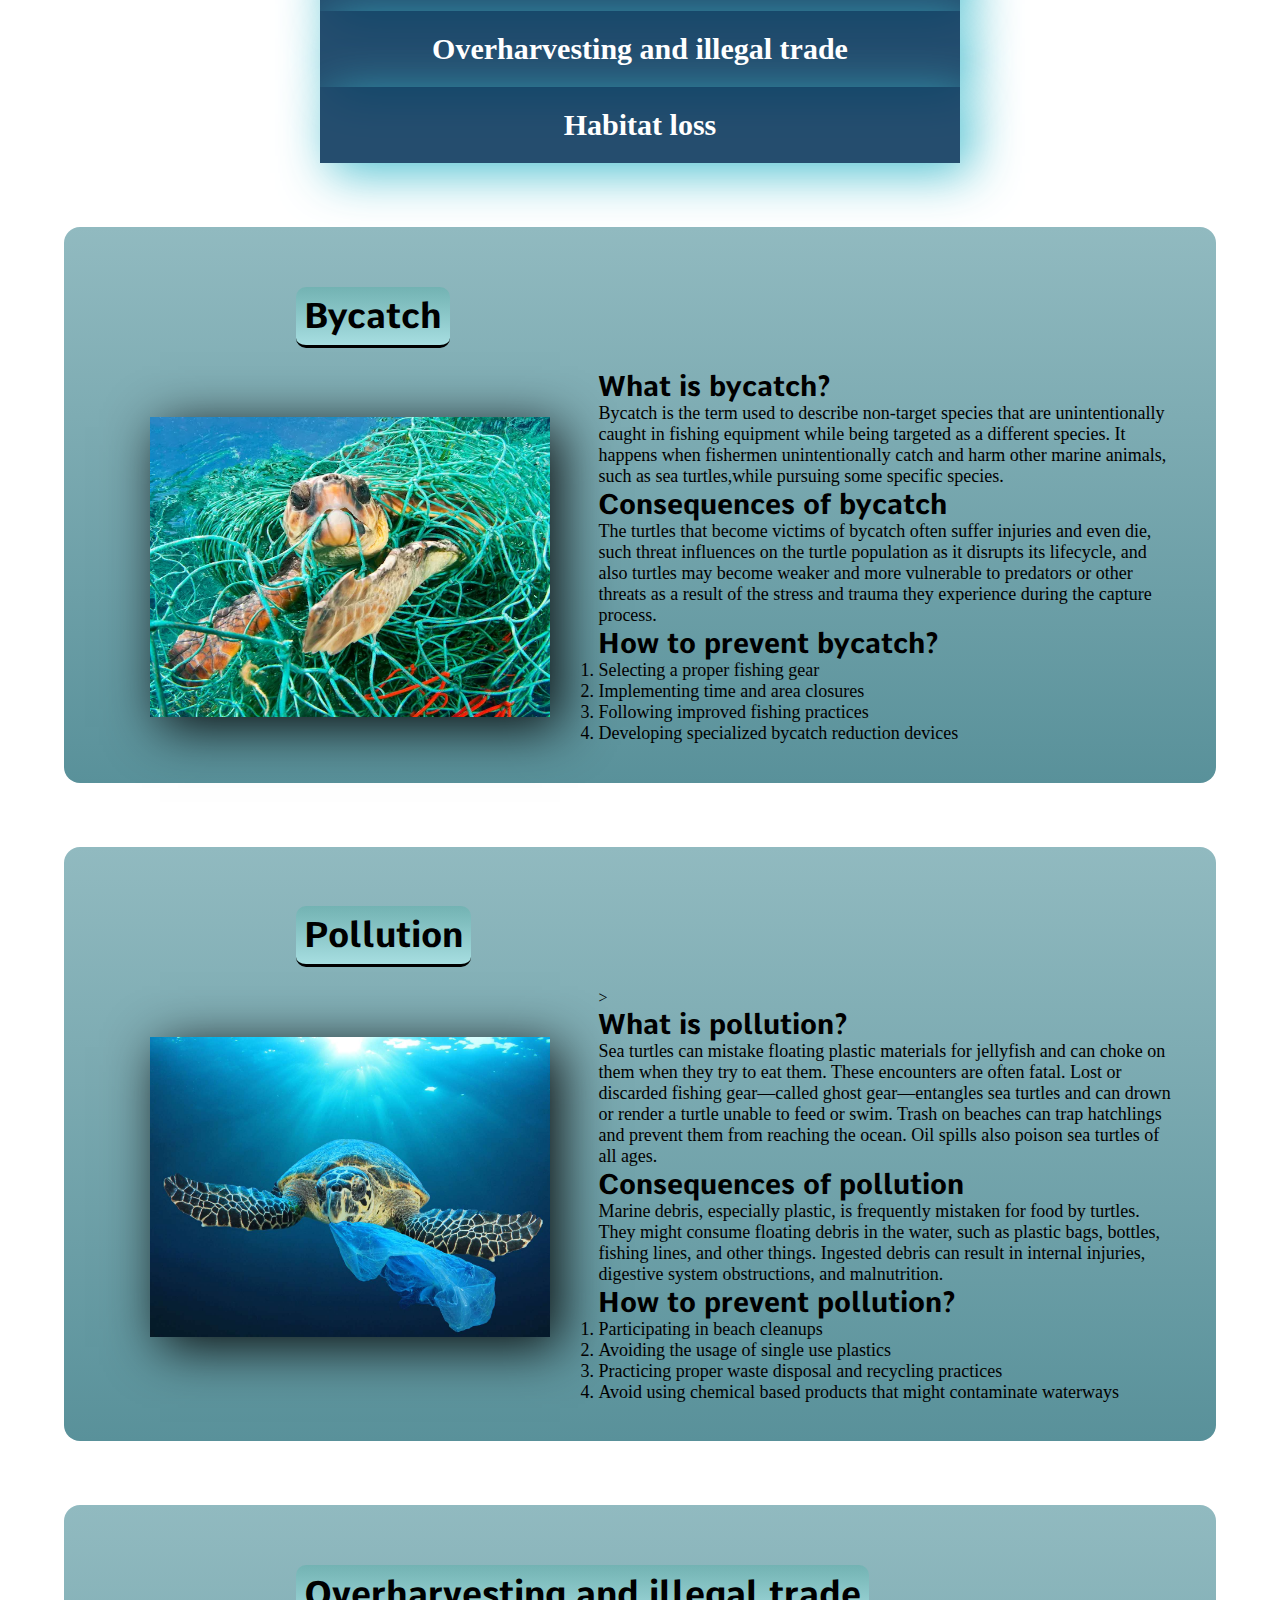
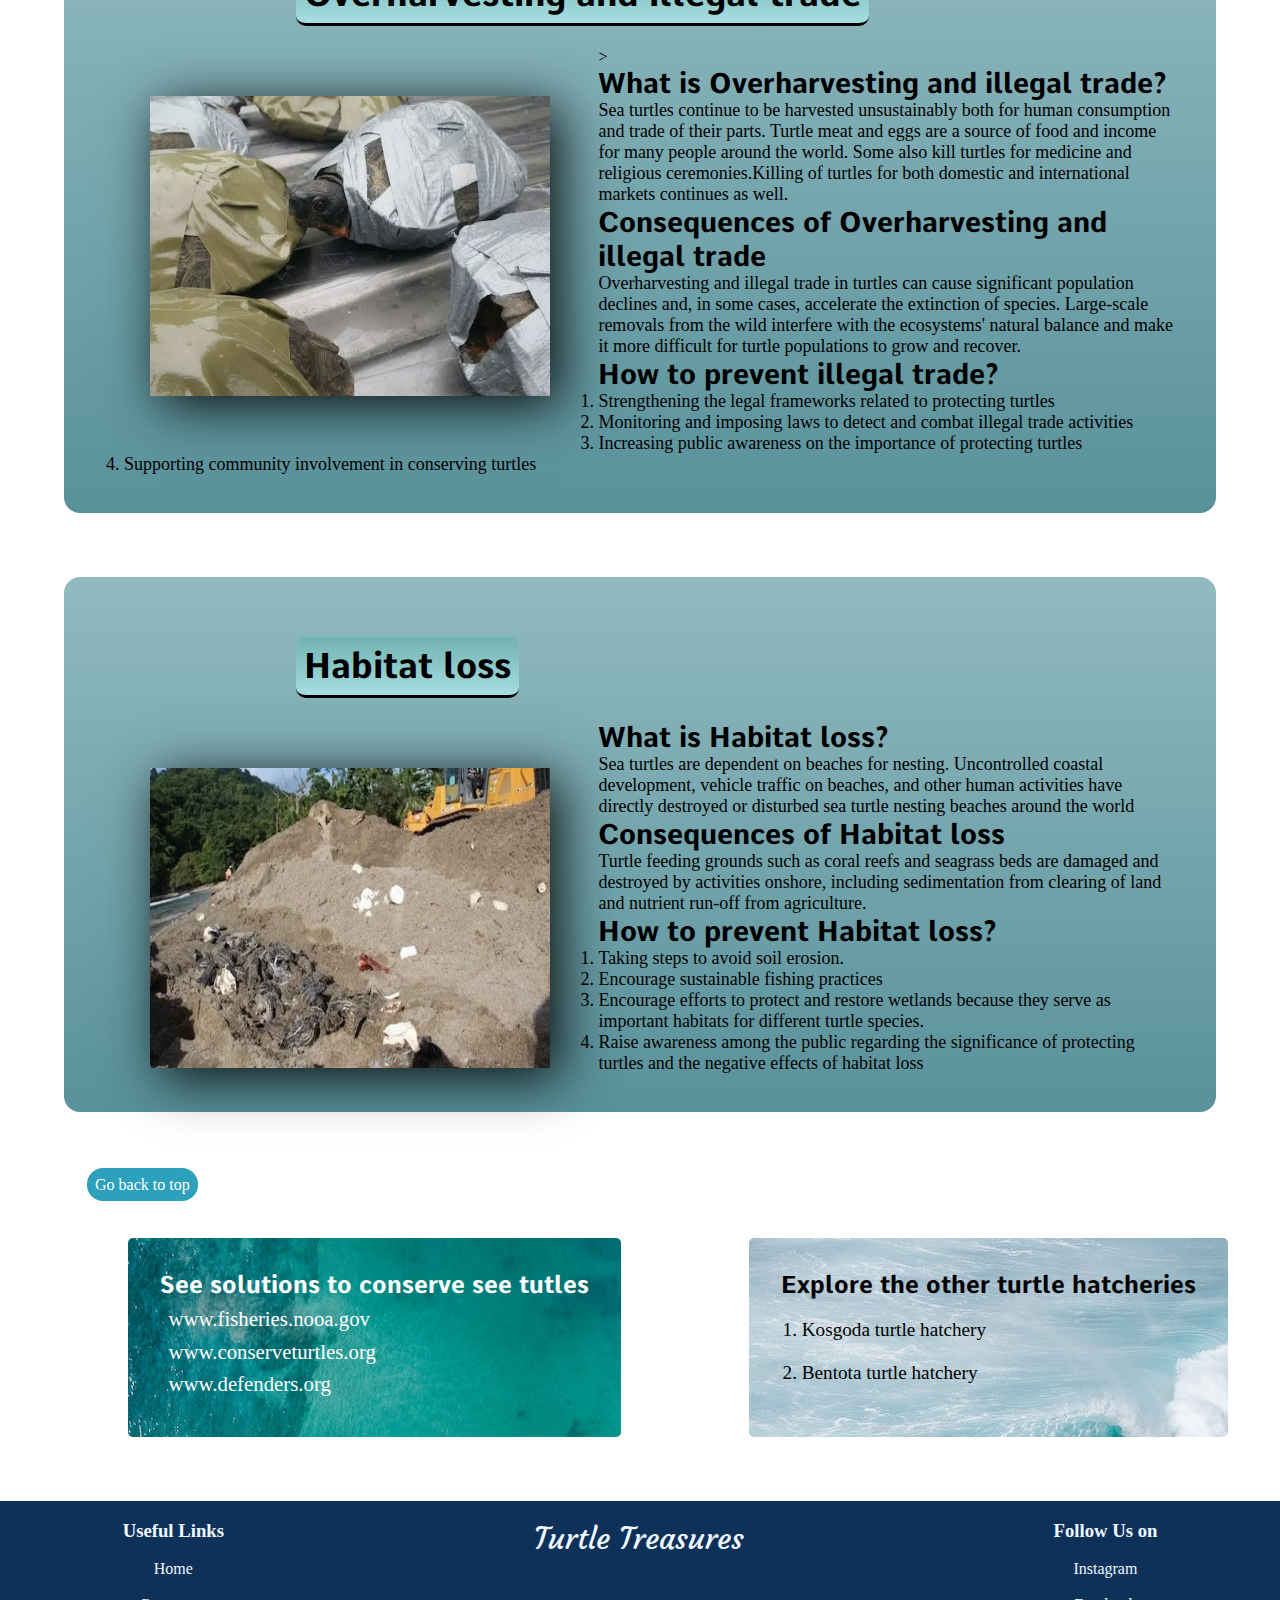
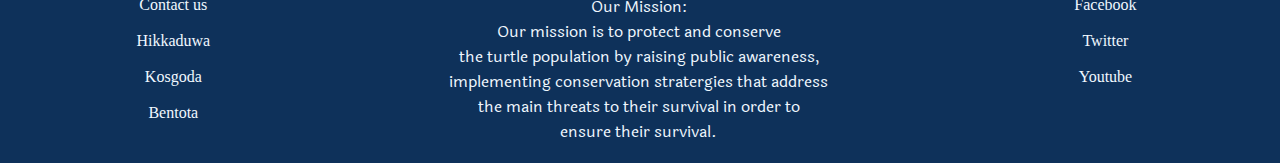
<file: threats.html>
<!DOCTYPE html>
<html lang="en">
<head>
    <meta charset="UTF-8">
    <meta http-equiv="X-UA-Compatible" content="IE=edge">
    <meta name="viewport" content="width=device-width, initial-scale=1.0">
    <title>Turtle Treasures | Threats</title>
    <link rel="stylesheet" href="./hikk_thr.css" type="text/css">

    <link rel="apple-touch-icon" sizes="180x180" href="./apple-touch-icon.png">
<link rel="icon" type="image/png" sizes="32x32" href="./favicon-32x32.png">
<link rel="icon" type="image/png" sizes="16x16" href="./favicon-16x16.png">
<link rel="manifest" href="./site.webmanifest">
<link rel="mask-icon" href="./safari-pinned-tab.svg" color="#5bbad5">
<meta name="msapplication-TileColor" content="#da532c">
<meta name="theme-color" content="#ffffff">
</head>
<body>
    <header>
        <div class="logo">
            <a href="./index.html">Turtle Treasures</a>
        </div>
    
        <input type="checkbox" id="nav_check" hidden>
        <nav class="nav">
            <ul>
                <li><a href="./index.html">Home</a></li>
                <li><a href="./categories.html">Categories</a></li>
                <li><a href="./hikkaduwa.html"  >Hikkaduwa</a></li>
                <li><a href="./threats.html" class="active">Threats</a></li>
                <li><a href="#" class="drop">Other Hatcheries▼</a>
                    <ul class="dropdown">
                        <li><a href="./kosgoda.html">Kosgoda</a></li>
                        <li><a href="./bentota.html">Bentota</a></li>
                    </ul>
                </li>
                <li><a href="./donate.html">Purchase and donate</a></li>
                <li><a href="./contact.html">Contact Us</a></li>
                
            </ul>
        </nav>
        <label for="nav_check" class="menu">
            <div></div>
            <div></div>
            <div></div>
        </label>
    </header>



    
    <!--main image-->
    <section class="background">
        <img src="./images/Threats/mainimg.jpg" alt="turtle swimming">
</section>

<h1 id="top">Threats to turtles</h1>

    <div class="main-intro">
        <div class="intro-par">
            <p>Sea turtles are magnificent animals that have lived in the oceans for millions of years, but they are in danger of dying out due to a variety of factors. In their natural environments, these extraordinary reptiles, known for their grace and toughness, face a variety of difficulties. The threats to turtles are numerous and varied, ranging from illegal trade and pollution to habitat loss and bycatching.These threats maybe due to natural reasons and as well as man made reasons. Understanding and addressing these threats is essential to ensure the survival of these cherished and long-lived creatures.</p>
        </div>
    </div>

    <div class="cards">
        <h2>Main Threats</h2>
        <div class="card" id="card1">  
        <a href="#bycatch"> <h3>Bycatch</h3></a>
        </div>
        <div class="card" id="card2"> 
        <a href="#pollution"><h3>Pollution</h3></a> 
        </div>
        <div class="card" id="card3"> 
        <a href="#over"><h3>Overharvesting and illegal trade</h3></a>
        </div>
        <div class="card" id="card4"> 
        <a href="#habitat"><h3>Habitat loss</h3></a>
        </div> 
</div>
   
<!-- content -->
<div class="threats-content">
    <div class="content1" id="bycatch">
        <h4 >Bycatch</h4>
        <picture>
            <div class="image">
                <img src="./images/Threats/bycatch-1000.webp"  alt="turtle caught to fishing net" srcset="./images/Threats/bycatch-600.webp 1x, ./images/Threats/bycatch-800.webp 2x,./images/Threats/bycatch-1000.webp3x">
            </div>
        </picture>
        <div class="thr-par">
            <h5>What is bycatch?</h5>
            <p>Bycatch is the term used to describe non-target species that are unintentionally caught in fishing equipment while being targeted as a different species. It happens when fishermen unintentionally catch and harm other marine animals, such as sea turtles,while pursuing some specific species.
            </p>
            
            
        </div>

        <div class="thr-par">
            <h5>Consequences of bycatch</h5>
            <p>The turtles that become victims of bycatch often suffer injuries and even die, such threat influences on the turtle population as it disrupts its lifecycle, and also turtles may become weaker and more vulnerable to predators or other threats as a result of the stress and trauma they experience during the capture process.</p>
            
        </div>
        <div class="thr-par">
            <h5>How to prevent bycatch?</h5>
           <ol>
            <li>Selecting a proper fishing gear</li>
            <li>Implementing time and area closures</li>
            <li>Following improved fishing practices</li>
            <li>Developing specialized bycatch reduction devices</li>
           </ol>
        </div>
    </div>


    
</div>

 

<div class="threats-content">
    <div class="content1" id="pollution">
        <h4 >Pollution</h4>
        <picture>
            <div class="image">
                <img src="./images/Threats/pollution.jpg"  alt="turtle caught to fishing net">
            </div>
        </picture>>
        <div class="thr-par">
            <h5>What is pollution?</h5>
            <p>Sea turtles can mistake floating plastic materials for jellyfish and can choke on them when they try to eat them. These encounters are often fatal. Lost or discarded fishing gear—called ghost gear—entangles sea turtles and can drown or render a turtle unable to feed or swim. Trash on beaches can trap hatchlings and prevent them from reaching the ocean. Oil spills also poison sea turtles of all ages.</p>
        </div>

        <div class="thr-par">
            <h5>Consequences of pollution</h5>
            <p>Marine debris, especially plastic, is frequently mistaken for food by turtles. They might consume floating debris in the water, such as plastic bags, bottles, fishing lines, and other things. Ingested debris can result in internal injuries, digestive system obstructions, and malnutrition.</p>
        </div>
        <div class="thr-par">
            <h5>How to prevent pollution?</h5>
            <ol>
                <li>Participating in beach cleanups</li>
                <li>Avoiding the usage of single use plastics</li>
                <li>Practicing proper waste disposal and recycling practices </li>
                <li>Avoid using chemical based products that might contaminate waterways</li>
               </ol>
        </div>
    </div>


    
</div>


<div class="threats-content" id="over">
    <div class="content1" >
        <h4 >Overharvesting and illegal trade</h4>
        <picture>
            <div class="image">
                <img src="./images/Threats/illegaltrade-1000.webp" alt="illegal trade of turtles" srcset="./images/Threats/illegaltrade-600.webp 1x, ./images/Threats/illegaltrade-800.webp 2x, ./images/Threats/illegaltrade-1000.webp 3x">
            </div>
        </picture>>
        <div class="thr-par">
            <h5>What is Overharvesting and illegal trade?</h5>
            <p>Sea turtles continue to be harvested unsustainably both for human consumption and trade of their parts. Turtle meat and eggs are a source of food and income for many people around the world. Some also kill turtles for medicine and religious ceremonies.Killing of turtles for both domestic and international markets continues as well. </p>
        </div>

        <div class="thr-par">
            <h5>Consequences of Overharvesting and illegal trade</h5>
            <p>Overharvesting and illegal trade in turtles can cause significant population declines and, in some cases, accelerate the extinction of species. Large-scale removals from the wild interfere with the ecosystems' natural balance and make it more difficult for turtle populations to grow and recover.</p>
        </div>
        <div class="thr-par">
            <h5>How to prevent illegal trade?</h5>
            <ol>
                <li>Strengthening the legal frameworks related to protecting turtles </li>
                <li>Monitoring and imposing laws to detect and combat illegal trade activities </li>
                <li>Increasing public awareness on the importance of protecting turtles</li>
                <li>Supporting community involvement in conserving turtles</li>
            </ol>
        </div>
    </div>


    
</div>

<div class="threats-content">
    <div class="content1" id="habitat">
        <h4 >Habitat loss</h4>
        <picture>
            <div class="image">
                <img src="./images/Threats/habitatloss-1000.webp" alt="baby turtles and eggs destroyed due to vehicle" srcset="./images/Threats/habitatloss-600.webp 1x ,./images/Threats/habitatloss-800.webp 2x,./images/Threats/habitatloss-1000.webp 3x">
            </div>
        </picture>
        <div class="thr-par">
            <h5>What is Habitat loss?</h5>
            <p> Sea turtles are dependent on beaches for nesting. Uncontrolled coastal development, vehicle traffic on beaches, and other human activities have directly destroyed or disturbed sea turtle nesting beaches around the world</p>
        </div>

        <div class="thr-par">
            <h5>Consequences of Habitat loss</h5>
            <p>Turtle feeding grounds such as coral reefs and seagrass beds are damaged and destroyed by activities onshore, including sedimentation from clearing of land and nutrient run-off from agriculture.</p>
        </div>
        <div class="thr-par">
            <h5>How to prevent Habitat loss?</h5>
            <ol>
                <li>Taking steps to avoid soil erosion.</li>
                <li>Encourage sustainable fishing practices</li>
                <li>Encourage efforts to protect and restore wetlands because they serve as important habitats for different turtle species.</li>
                <li>Raise awareness among the public regarding the significance of protecting turtles and the negative effects of habitat loss</li>
            </ol>
        </div>
    </div> 
</div>

<div class="go">
    <a href="#top" id="gotop">Go back to top</a>
</div>

<!-- links to solutions and other hatcheries -->
    <br>
<div class="link">
    <h6>See solutions to conserve see tutles</h6>
    <a href="https://www.fisheries.noaa.gov/feature-story/what-can-you-do-save-sea-turtles" target="_blank"> www.fisheries.nooa.gov</a>
    <a href="https://conserveturtles.org/information-sea-turtles-conservation-strategies/" target="_blank" > www.conserveturtles.org </a>
    <a href="https://www.defenders.org/sites/default/files/publications/five-things-you-can-do-to-save-sea-turtles.pdf" target="_blank"> www.defenders.org</a>
</div>

<div class="hatcheries">
    <h6>Explore the other turtle hatcheries</h6>
    <ol>
        <li><a href="./kosgoda.html">Kosgoda turtle hatchery</a></li>
        <li><a href="./bentota.html">Bentota turtle hatchery</a></li>
    </ol>
</div>



<!-- footer -->

<footer>
    <div class="footer">
        <div class="col1">
            <h3>Useful Links</h3><br>
            <ul>
            <li> <a href="index.html">Home</a></li><br>
            <li><a href="contact.html">Contact us</a></li><br>
            <li> <a href="hikkaduwa.html">Hikkaduwa</a></li><br>
            <li> <a href="kosgoda.html">Kosgoda</a></li><br>
            <li> <a href="bentota.html">Bentota</a></li><br>
        </ul>
        </div>
        <div class="col2">
            <a href="./index.html">Turtle Treasures</a>
          <div class="par">  <br><p>Our Mission:<br> Our mission is to protect and conserve<br> the turtle population by raising public awareness,<br>implementing conservation stratergies that address <br>the main threats to their survival in order to<br> ensure their survival.</p></div>
        </div>
        <div class="col1">
            <h3>Follow Us on</h3><br>
            <ul>
                <li><a href>Instagram</a></li><br>
                <li><a href>Facebook</a></li><br>
                <li><a href>Twitter</a></li><br>
                <li><a href>Youtube</a></li><br>
            </ul>

        </div>
    </div>

    <!-- websites reffered -->
    <!-- https://www.worldwildlife.org/species/sea-turtle -->
    <!-- https://files.worldwildlife.org/wwfcmsprod/images/Loggerhead_Turtle_Caught_in_Net_WW2122572/story_full_width/93yoma3bfr_Loggerhead_Turtle_Caught_in_Net_WW2122572.jpg -->
    
    </footer>



</body>
</html>
</file>
<file: bentota.css>
@import url('https://fonts.googleapis.com/css2?family=Acme&family=Chakra+Petch:wght@300&family=Courgette&family=Laila:wght@500&display=swap&family=Comme');

*{
    margin:0;
    padding:0;
    box-sizing: border-box;
}

/* navigation bar */

header{
    display: flex;
    width: 100%;
    height: 15vh;
    padding: 10px;
    background-color: rgb(12, 12, 79);
    align-items: center;
    justify-content: space-between;

}

.logo a{
    font-size: 1.875rem;
    float:left;
    color: white;
    cursor:pointer;
    text-decoration: none;
    font-family:'Courgette';
    margin-left:20px;
}

.nav{
    margin: 1rem;
    padding: 1rem;
    flex-grow: 1;
    text-align: center;
}

.nav ul li a{
    display: block;
    text-decoration: none;
    padding: 10px 10px;
    font-size: 0.9rem;
    margin-left: 2px;
    color:white;
    font-family: 'Chakra Petch', sans-serif;

}
.nav ul li:hover{
    background-color: rgb(18, 81, 136);
    box-shadow: 0 10px 25px rgba(0, 0, 0, 0.596);
}



.nav ul {
    list-style: none;
}

.nav ul li{
    display: inline-block;
    position: relative;
    transition:all ease-in-out 0.3s;

}

.nav ul li ul.dropdown li{
    display: block;
}

.nav ul li ul.dropdown {
    width: 100%;
    background:  rgb(12, 12, 79);
    position: absolute;
    z-index: 1;
    display:none;
}
.nav ul li:hover ul.dropdown{
    display: block;
    box-shadow: 0 10px 25px rgba(0, 0, 0, 0.3);

}
.active{
    background-color: rgb(18, 81, 136);
}


/*below codes are to make the nav bar responsive when the screen size is reduced*/


.menu{
    display: none; /*In the normal desktop view the 3 lines wont be visible*/
    height: fit-content;
    cursor: pointer;
    padding: 3px 1rem; /*padding of the 3 lines*/
    transition: all ease-in-out 0.5s;
}
.menu:hover{
    background: #0f5286;
    border-radius: 10px;
}
.menu div{
    background: #ffffff;
    width: 2rem;
    height: 2px;
    margin: 7px 0;
}
@media only screen and (max-width: 1100px) {
    header{
        padding: 0 20px;
    }
    .nav{
        width: 250px;
        height: 70vh;
        margin:0; /*margin around the menu box*/
        display: block; /*takes entire area*/
        position: absolute;
        left: -400px;
        top: 0;
        z-index: 2;
        background-color: rgb(12, 12, 79);
        transition: all ease-in-out 0.2s;
        box-shadow: 2px 0 20px 0 rgb(0, 0, 0, 0.05);
    
        

    }
    #nav_check:checked ~ nav /*checked- selects every checked input type*/{
        left: 0; /*makes the nav bar visible when clicked on*/
    }

    .nav ul li{
        display: block;
        margin-top: 0.5rem; /*on top of each link in menu*/
    }
    .menu{
        display:block; /*the three white lines being displayed when screen size reduced*/
    }
    ul.dropdown{
        margin: 0px;
    }
    .nav ul li ul.dropdown{
       display: block;
       z-index: 0;
       position: relative;
    }


}

/* Main image */
/* Background*/
.background{
    width:100%;
    height:100vh;
}
.background img{
    width:100%;
    height: 100%;
    object-fit: cover;
    
    
}


h1{
    text-align: center;
    font-size: 38px;
    background: linear-gradient(rgb(26, 104, 156),white);
    padding:3rem
}


/* first section-introduction */
.content{
    margin:5% 5% 10% 5%
}

.content h2{
    font-size: 2rem;
    margin-bottom: 2%;
    width:fit-content;
    border-bottom: 3px solid rgb(12, 12, 90);
 
}

.content .image img{
    float:left;
    width:300px;
    margin-right: 5%;
    border-radius: 30px;
    animation: animate 5s linear 5;
}

/* animation for the image to flip */
@keyframes animate {
    0%{
        transform: rotateX(0deg);
    }
    20%{
        transform: rotateX(0deg);
    }
    50%{
        transform: rotateX(180deg);
    }
    80%{
        transform: rotateX(0deg);
    }
    100%{
        transform: rotateX(0deg);
    }

}


.content p{
    margin-top: 2%;
    font-size: 1.2rem;
    background: linear-gradient(rgba(28, 112, 148, 0.584),white);
    padding:3rem;
    border-radius: 30px;
}

/* Map */

.bentota-map {
    margin: 5%;
}

.bentota-map h3{
    font-size: 2rem;
    margin-bottom: 2%;
    text-align: center;

}

.bentota-map iframe{
    width:80%;
    margin-left:10%;
    border-radius:30px;
    box-shadow: 20px 20px 20px rgb(76, 114, 158);
}

.details{
    width:40%;
    background-color: rgba(96, 166, 207, 0.358);
    margin-left: 30%;
    padding:5%;
    font-size: 1.2rem;
    text-align: center;
    border-radius: 20px;
    box-shadow: 20px 20px 10px rgba(81, 128, 190, 0.509);
    margin-top: 5%;
    transition:all ease-in-out 0.5s;
    cursor: pointer;
   

}

.details:hover{
    scale:1.1
}


.details ul li{
    list-style: none;
}

/* 3rd section-Reviews */

.content2 h3{
    font-size: 2rem;
    text-align: center;
    background-color: rgb(84, 117, 169);
    margin-bottom: 3%;
    color:white;
    padding:1rem
}

.content2 {
   margin: 5%;
   background-color: rgba(129, 206, 230, 0.655);
   
;
    
    
}
.content2 .review-container h4{
    text-align: center;
    border-bottom: 3px solid black;
    width:fit-content;
    margin-left: 3%;
    font-size: 20px;
   
}

.content2 .review-container p{
   padding:3%
}



/*Footer*/
.footer{
    margin-top: 1rem;
    width:100%;
    padding:1.2rem 0.625rem;
    background:#0e315a;
    color:aliceblue;
    display:flex
}
.footer div{
    text-align: center;
    flex-grow: 2;
}
.footer .col1  li{
    list-style: none;
    color:aliceblue;
}
.footer a{
    color: aliceblue;
    padding:5px;
    text-decoration: none;
    transition: 1s ease;
}
.footer a:hover{
    background-color:#558fa2;
    border-radius: 2px;
    box-shadow: 10px 10px 10px rgb(1, 23, 70);
}

.footer .col2{
    font-family:'Courgette' ;
    font-size: 30px;
}
.footer p{
    font-family: 'laila';
    font-size: medium;
    text-align: center;
}

@media screen and (max-width:600px)
 {
    .footer{
        display:flex;
        flex-direction: column;
    }
    .footer .col1 h3 {
        margin-top: 10%;
    }
}

@media screen and (max-width:500px) and (min-width:300px){
    .content .image img{
        margin:5%;
    }
}


@media screen and (max-width:750px) and (min-width:350px){
.background{
    height:50vh;
    }
    h1{
        font-size:2rem ;
    }

    .details{
        width:70%;
        margin:15%
    }
}

@media screen and (max-width:1000px) and (min-width:750px){
    .background{
        height:60vh;
        }
}

#gotop{
    text-decoration: none;
    background-color: rgb(45, 161, 188);
    color:white;
    padding:0.5rem;
    margin-left:5%;
    border-radius: 1rem;
}

.go{
    margin:2%
}
</file>
<file: donate.css>
@import url('https://fonts.googleapis.com/css2?family=Acme&family=Chakra+Petch:wght@300&family=Courgette&family=swap&family=Comme');
 

/* Dry standards conformant css */
:root{
    --parfont:18px;
    --headfont:1.8rem;}


*{
    margin:0;
    padding:0;
    box-sizing: border-box;
}
body{
    
    
    background-color: white;

 }
/* navigation bar */
header{
    display: flex;
    width: 100%;
    height: 15vh;
    padding: 10px;
    background-color: rgb(12, 12, 79);
    align-items: center;
    justify-content: space-between;

}

.logo a{
    font-size: 1.875rem;
    float:left;
    color: white;
    cursor:pointer;
    text-decoration: none;
    font-family:'Courgette';
    margin-left:20px;
}

.nav{
    margin: 1rem;
    padding: 1rem;
    flex-grow: 1;
    text-align: center;
}

.nav ul li a{
    display: block;
    text-decoration: none;
    padding: 10px 10px;
    font-size: 0.9rem;
    margin-left: 2px;
    color:white;
    font-family: 'Chakra Petch', sans-serif;

}
.nav ul li:hover{
    background-color: rgb(18, 81, 136);
    box-shadow: 0 10px 25px rgba(0, 0, 0, 0.596);
}



.nav ul {
    list-style: none;
}

.nav ul li{
    display: inline-block;
    position: relative;
    transition:all ease-in-out 0.3s;

}

.nav ul li ul.dropdown li{
    display: block;
}

.nav ul li ul.dropdown {
    width: 100%;
    background:  rgb(12, 12, 79);
    position: absolute;
    z-index: 1;
    display:none;
}
.nav ul li:hover ul.dropdown{
    display: block;
    box-shadow: 0 10px 25px rgba(0, 0, 0, 0.3);

}
.active{
    background-color: rgb(18, 81, 136);
}


/*below codes are to make the nav bar responsive when the screen size is reduced*/


.menu{
    display: none; /*In the normal desktop view the 3 lines wont be visible*/
    height: fit-content;
    cursor: pointer;
    padding: 3px 1rem; /*padding of the 3 lines*/
    transition: all ease-in-out 0.5s;
}
.menu:hover{
    background: #0f5286;
    border-radius: 10px;
}
.menu div{
    background: #ffffff;
    width: 2rem;
    height: 2px;
    margin: 7px 0;
}
@media only screen and (max-width: 1100px) {
    header{
        padding: 0 20px;
    }
    .nav{
        width: 250px;
        height: 70vh;
        margin:0; /*margin around the menu box*/
        display: block; /*takes entire area*/
        position: absolute;
        left: -400px;
        top: 0;
        z-index: 2;
        background-color: rgb(12, 12, 79);
        transition: all ease-in-out 0.2s;
        box-shadow: 2px 0 20px 0 rgb(0, 0, 0, 0.05);
    
        

    }
    #nav_check:checked ~ nav /*checked- selects every checked input type*/{
        left: 0; /*makes the nav bar visible when clicked on*/
    }

    .nav ul li{
        display: block;
        margin-top: 0.5rem; /*on top of each link in menu*/
    }
    .menu{
        display:block; /*the three white lines being displayed when screen size reduced*/
    }
    ul.dropdown{
        margin: 0px;
    }
    .nav ul li ul.dropdown{
        display: block;
        z-index: 0;
        position: relative;
     }

}

h1{
    width:fit-content;
    font-size: 2.4rem;
    background: linear-gradient(rgba(46, 106, 143, 0.932),rgb(98, 142, 175));
    padding: 0.8rem;
    border-top-right-radius: 1rem;
    border-bottom-right-radius: 1rem;
    box-shadow:10px 10px 20px rgba(51, 127, 168, 0.66);
    font-family: comme;

}
/* main image */
/* Background*/
.background{
    width:100%;
    height:100vh;
}
.background img{
    width:100%;
    height: 100%;
    object-fit: cover;
    
    
}

/* introduction for donations */
.intro-don h2{
    text-align: center;
    margin:1rem;
    font-size: var(--headfont);
    background-color:rgba(91, 153, 180, 0.696);
    color:black;
    font-family: comme;
    

}
.intro-don p{
    text-align:justify;
    margin:1rem 5rem;
    font-size: var(--parfont);
}

/* Types of donation */
.image img{ 
    width: 300px;
    float:left;
    margin-right:2rem;
    margin-left:2rem;
    box-shadow: 20px 20px 20px rgb(62, 113, 126);
    border-radius: 0.6rem;
    transition:all ease-in-out 0.5s;
}
.image img:hover{
    scale:1.1;
}
.wrapper{
    margin-left:4%;
    margin-bottom:5%;
    margin-right: 6%;
}
.text-box{
    margin-bottom: 5%;
    font-size: var(--parfont);
}
.text-box h3{
    font-size: 25px;
    margin-bottom: 1%;
    font-family: comme;
}
h2{
    text-align: center;
    margin: 3% 0%;
    background-color:rgba(91, 153, 180, 0.696);
    font-size: var(--headfont);
    font-family: comme;
}

/* amount of donations collected */

#seventy{
    background-color: rgb(22, 59, 194);
    width:30%;
    height:50px;
    margin-left: 400px;
    margin-top: 20px;
    animation-name: y;
    animation-delay: -2s;
    animation-duration: 7s;
    text-align: center;
    animation-iteration-count: infinite;
    color:white;
    padding:1rem
}

@keyframes y{
   from{width:0%; background-color:rgb(52, 85, 96);}
   to{width:30%; background-color: rgb(63, 63, 120); color:white;}
 
}

#fifty{
    background-color: rgb(22, 59, 194);
    width:20%;
    height:50px;
    margin-left: 400px;
    margin-top: 20px;
    animation-name: x;
    animation-delay: -2s;
    animation-duration: 7s;
    text-align: center;
    animation-iteration-count: infinite;
    color:white;
    padding:1rem
}

@keyframes x{
    from{width:0%; background-color:rgb(52, 85, 96);}
    to{width:20%; background-color: rgb(63, 63, 120); color:white;}
  
 }
 #ninty{
    background-color: rgb(22, 59, 194);
    width:50%;
    height:50px;
    margin-left: 400px;
    margin-top: 20px;
    animation-name:z;
    animation-delay: -2s;
    animation-duration: 7s;
    text-align: center;
    animation-iteration-count: infinite;
    color:white;
    padding:1rem
}

@keyframes z{
    from{width:0%; background-color:rgb(52, 85, 96);}
    to{width:50%; background-color: rgb(63, 63, 120); color:white;}
  
 }
 

@media screen and (max-width: 750px) and (min-width:200px){
    #seventy{
        margin-left:10%;
        width:70%;
        height:40px;
        padding:12px
    }
    #fifty{
        margin-left:10%;
        width:50%;
        height:40px;
        padding:12px
    }
    #ninty{
        margin-left:10%;
        width:90%;
        height:40px;
        padding:12px
    }
    .text-box p{
        width:100%;
        
    }
    .text-box h3{
        width:100%;
        margin:5% 0% 2% 5%;
        
    }
    .image img{
        margin-left: 0rem;
        float:none;
        width:300px;
        margin-bottom: 5%;
    }
    @keyframes y{
        from{width:0%; background-color:rgb(52, 85, 96);}
        to{width:70%; background-color: rgb(63, 63, 120); color:white;}
      
     }
     @keyframes x{
        from{width:0%; background-color:rgb(52, 85, 96);}
        to{width:50%; background-color: rgb(63, 63, 120); color:white;}
      
     }
     @keyframes z{
        from{width:0%; background-color:rgb(52, 85, 96);}
        to{width:90%; background-color: rgb(63, 63, 120); color:white;}
      
     }
     
  }





/**Donation form*/
.container{
    background-image:linear-gradient(rgba(0,0,0,0.2),rgba(0,0,0,0.3)), url(./images/donate/bg1.jpg);
    background-size: cover;
    background-attachment: fixed;
    padding:20px;
    margin:60px;
    height:fit-content; 
    font-weight: 900;
    border-radius: 30px;

}
.container h3{
    text-align: center;
    font-size: var(--headfont);
    background-color:rgb(48, 44, 32);
    color:white;
    font-family: comme;
}

input[type=text]{
    padding:6px;
    width:30%;
    border:1px solid black;
    text-align: center;
    border-radius: 15px;
    border:2px solid black;
    
}
#pref{
    width:20%;
}
#cvv{
    padding:5px;
    width:80px;
    margin:10px;
    border-radius: 15px;
    border:2px solid black;
    

}
#card{
    padding:0.4rem;
    border-radius: 15px;
    text-align: center;
    border:2px solid black;
}
input[type='radio']{
    margin-left:80px;
    margin-top: 2%; 
    border:2px solid black; 

}
fieldset{
    border-radius: 10px;
    border:2px solid black;
}
fieldset label{
    margin-left:3%;
    font-size:1.5rem ;
    
}
fieldset legend{  
 font-size: 25px;
}

#btn{
    width:100%;
    padding:10px;
    font-size: 20px;
    color:white;
    background:rgb(71, 57, 31);
    cursor:pointer;
    border-radius: 10px;
    
}
#btn:hover{
    background:rgb(18, 17, 4);
}


/* Product section */

.products h3{
    text-align: center;
    font-size: var(--headfont);
    margin-bottom:0.5%;
    font-size: 35px;
    
    font-family: comme;
    background-color:rgba(91, 153, 180, 0.696);
}

.all-products{
    display:flex;
    align-items: center;
    justify-content: center;
    flex-wrap: wrap;
}
.product img{
    width:200px;
    border-radius: 40px;
}
.product{
    
    background:rgb(54, 85, 107);
    color:black;
    text-align: center;
    width:240px;
    height:400px;
    padding:2rem;
    display:flex;
    flex-direction: column;
    align-items: center;
    justify-content: center;
    margin:2rem;
    transform:0.3s; 
    border-radius: 20px;
    
}

.product:hover img{
    scale: 1.1;
}

.product:hover{
    box-shadow: 5px 10px 40px rgb(38, 123, 144);
}

.product-btn{
    display:inline-block;
    text-decoration: none;
    background-color: rgb(9, 53, 65);
    color:white;
    padding:0.5rem 1.5rem;
    border-radius: 1rem;
    margin-top: 0.5rem;
    transition:0.2s;    
}
.product a:hover{
    background-color: rgb(18, 33, 61);
    scale:1.1
}




#turt{
    width:200px;
    height:220px
}

.product-info{
    margin-top: 10px;
    background-color: rgb(84, 145, 180);
    width:100%;
    padding:10px;
    border-radius: 10px;
    font-size: 20px;
}


#gotop{
    text-decoration: none;
    background-color: rgb(45, 161, 188);
    color:white;
    padding:0.5rem;
    margin-left:5%;
    border-radius: 1rem;
}

.go{
    margin:2%
}


/*Footer*/
.footer{
    margin-top:1rem;
    width:100%;
    padding:1.2rem 0.625rem;
    background:#0e315a;
    color:aliceblue;
    display:flex
}
.footer div{
    text-align: center;
    flex-grow: 2;
}
.footer .col1  li{
    list-style: none;
    color:aliceblue;
}
.footer a{
    color: aliceblue;
    padding:5px;
    text-decoration: none;
    transition: 1s ease;
}
.footer a:hover{
    background-color:#558fa2;
    border-radius: 2px;
    box-shadow: 10px 10px 10px rgb(1, 23, 70);
}

.footer .col2{
    font-family:'Courgette' ;
    font-size: 30px;
}
.footer p{
    font-family: 'laila';
    font-size: medium;
    text-align: center;
}

@media screen and (max-width:600px)
 {
    .footer{
        display:flex;
        flex-direction: column;
    }
    .footer .col1 h3 {
        margin-top: 10%;
    }
}

@media screen and (max-width:750px) and (min-width:350px){
    .background{
        height:50vh;
        }
     h1{
            font-size:2rem ;
        }
    .container{
        margin:1%
    }    

}

@media screen and (max-width:1000px) and (min-width:750px){
    .background{
        height:60vh;
        }
}
</file>
<file: hikk_thr.css>
@import url('https://fonts.googleapis.com/css2?family=Acme&family=Chakra+Petch:wght@300&family=Courgette&family=Laila:wght@500&display=swap&family=Comme');


:root{
    --parfont:18px;
}


*{
    margin:0;
    padding:0;
    box-sizing: border-box;
}
body{
    
    /* font-family: 'laila'; */
    background-color: white;

 }


 /* navigation bar */
 
 header{
    display: flex;
    width: 100%;
    height: 15vh;
    padding: 10px;
    background-color: rgb(12, 12, 79);
    align-items: center;
    justify-content: space-between;

}

.logo a{
    font-size: 1.875rem;
    float:left;
    color: white;
    cursor:pointer;
    text-decoration: none;
    font-family:'Courgette';
    margin-left:20px;
}

.nav{
    margin: 1rem;
    padding: 1rem;
    flex-grow: 1;
    text-align: center;
}

.nav ul li a{
    display: block;
    text-decoration: none;
    padding: 10px 10px;
    font-size: 0.9rem;
    margin-left: 2px;
    color:white;
    font-family: 'Chakra Petch', sans-serif;

}
.nav ul li:hover{
    background-color: rgb(18, 81, 136);
    box-shadow: 0 10px 25px rgba(0, 0, 0, 0.596);
}



.nav ul {
    list-style: none;
}

.nav ul li{
    display: inline-block;
    position: relative;
    transition:all ease-in-out 0.3s;

}

.nav ul li ul.dropdown li{
    display: block;
}

.nav ul li ul.dropdown {
    width: 100%;
    background:  rgb(12, 12, 79);
    position: absolute;
    z-index: 1;
    display:none;
}
.nav ul li:hover ul.dropdown{
    display: block;
    box-shadow: 0 10px 25px rgba(0, 0, 0, 0.3);

}
.active{
    background-color: rgb(18, 81, 136);
}


/*below codes are to make the nav bar responsive when the screen size is reduced*/


.menu{
    display: none; /*In the normal desktop view the 3 lines wont be visible*/
    height: fit-content;
    cursor: pointer;
    padding: 3px 1rem; /*padding of the 3 lines*/
    transition: all ease-in-out 0.5s;
}
.menu:hover{
    background: #0f5286;
    border-radius: 10px;
}
.menu div{
    background: #ffffff;
    width: 2rem;
    height: 2px;
    margin: 7px 0;
}
@media only screen and (max-width: 1100px) {
    header{
        padding: 0 20px;
    }
    .nav{
        width: 250px;
        height: 70vh;
        margin:0; /*margin around the menu box*/
        display: block; /*takes entire area*/
        position: absolute;
        left: -400px;
        top: 0;
        z-index: 2;
        background-color: rgb(12, 12, 79);
        transition: all ease-in-out 0.2s;
        box-shadow: 2px 0 20px 0 rgb(0, 0, 0, 0.05);
    
        

    }
    #nav_check:checked ~ nav /*checked- selects every checked input type*/{
        left: 0; /*makes the nav bar visible when clicked on*/
    }

    .nav ul li{
        display: block;
        margin-top: 0.5rem; /*on top of each link in menu*/
    }
    .menu{
        display:block; /*the three white lines being displayed when screen size reduced*/
    }
    ul.dropdown{
        margin: 0px;
    }
    .nav ul li ul.dropdown{
        display: block;
        z-index: 0;
        position: relative;
     }

}

/* main image */
/* Background*/
.background{
    width:100%;
    height:100vh;
}
.background img{
    width:100%;
    height: 100%;
    object-fit: cover;
    
    
}
/* content */

h2{
    text-align: center;
    margin:3%;
    font-size: 2rem;
    font-family: comme;
}

.hikk-map iframe{
  margin-left:12%;
  width:75%;
  height:500px;
  margin-top:50px;
  box-shadow: 10px 10px 50px rgba(38, 138, 215, 0.911);
  
}



.content{
    width:80%;
    margin: 2% 10% 2% 10%;
    text-align: justify;
    background:linear-gradient( rgba(33, 147, 167, 0.893),rgb(151, 188, 212));
    padding:4%;
    box-shadow: 15px 15px  rgba(26, 179, 203, 0.477);
    animation-name: x;
    animation-duration: 2s;
    animation-delay: 2s;
    
    
}
.content p {
    font-size: 20px;
    margin-bottom: 1rem;
}
@media(max-width:700px){
    .content{font-size: 25px;}
}
@keyframes x{
    from{width:0%;}
    to{width:80%;}
}


@media(max-width:600px){
    
    
}

/* image gallery */

.container h2{
    text-align: center;
    background-color: rgba(34, 109, 166, 0.55);
    border-radius: 10px;
    padding:10px;
    margin-top: 8%;
    font-family: comme;
}

.container{
   width:85%;
   margin:20px auto;
}

.container .image-container{
    columns:3 ;
    gap:15px;

}
.image-container img{
    width:310px;
    margin-bottom: 20px;
    height:310px;
    border-radius: 20px;
    cursor:pointer;
    transition: all ease-in-out 0.5s;
}
.image-container img:hover{
    scale:1.1;
    box-shadow: 20px 20px 20px rgb(204, 191, 145);
}


/* media query for map and image gallery */
@media (max-width:700px){
    .container .image-container{
        columns:1 ;/*displays as only 1 column*/
        margin: 2%;
    } 
    .hikk-map iframe{
        width:300px;
        margin:10%;
        height:400px
        }
        .content{
            margin:10%;
            text-align: center;
        }
}

@media screen and (max-width:1200px) and (min-width:750px){
    .container .image-container{
        columns:2;
        margin: 20px;
    }     
}

/* Things to do in hikkaduwa */
.to-do .do-info{
    width:60%;
    margin-left:20%;
    background-color: rgba(23, 125, 151, 0.356);
    padding:1em;
    border-radius: 1rem;
    box-shadow: 10px 10px 50px rgba(58, 186, 203, 0.911);
    
}

.do-info h3{
    text-align: center;
    font-size: 30px;
    margin: 5% 0;
    background-color: rgba(34, 109, 166, 0.55);
    font-family: comme;
    
}
.do-info h4{
    font-size: 21px;
}
.do-info p{
    font-size:var(--parfont);
    text-align: justify;
    margin:0 0 5% 5% ;
}




/* new page */
/* Threats page */

 h1{
    width:fit-content;
    font-size: 2.4rem;
    background: linear-gradient(rgb(67, 175, 179),rgb(174, 212, 217));
    padding: 0.5rem;
    border-top-right-radius: 1rem;
    border-bottom-right-radius: 1rem;
    box-shadow:10px 10px 20px rgba(103, 215, 228, 0.66);
    font-family: comme;

}



.main-intro{
    background:linear-gradient(rgb(134, 178, 185),rgb(96, 176, 192));
    height:fit-content;
    margin:3% 5%;
    box-shadow: 10px 20px 10px rgb(146, 202, 206);
    border-top-left-radius: 1rem;
    border-bottom-right-radius: 1rem;
    padding:2rem
}
.main-intro .intro-par p {
    font-size:20px;
    padding:2rem;
    text-align: center;
}


/* internal link cards */
.cards{
    margin-bottom:5%
}

.cards .card{
    background-color: rgba(8, 53, 91, 0.884);
    margin:0% 25%;
    padding:1px;
    box-shadow: 10px 10px 50px rgba(58, 186, 203, 0.911);
    transition:all ease-in-out 0.5s
}
.cards .card:hover{
    scale:1.1;
}
.cards .card a h3{
    color:white;
    font-size: 30px;
    text-align: center;
    padding:20px;
   
    
    
}
.cards .card a{
    text-decoration: none;
}

.cards h2{
    font-size: 35px;
    margin-bottom: 0%;
    font-family: comme;
}


/* threats content */

.threats-content{
    margin: 0% 5% 5% 5%;
    background:linear-gradient( rgb(145, 186, 192),rgb(89, 145, 154));
    padding:3%;
    border-radius: 1rem;
}

.threats-content .content1 h4{
    font-size: 35px;
    margin: 2% 18%;
    background:linear-gradient(rgba(76, 174, 164, 0.39),rgb(167, 222, 225));
    width:fit-content;
    padding:0.5rem;
    border-radius: 10px;
    border-bottom: 3px solid black;
    font-family: comme;
}

.content1 .thr-par h5{
    font-size: 28px;
    font-family: comme;
}


.content1 .thr-par p{
    width:100%;
    font-size: var(--parfont);

}
.content1 .image img{
    width:400px;
    height:300px;
    float:left;
    margin:3rem 3rem;
    box-shadow: 10px 10px 50px rgba(0, 0, 0, 0.911);
}

.content1 ol li{
    font-size: 18px;
    margin-left: 2%;
}

/* Links for conservations */
.link{
 margin:0% 10% 5% 10%;
 background:url(./images/pexels-oliver-sjöström-1078981\ \(1\).jpg
 );
 padding:2rem;
 width:fit-content;
 float:left;
 color:white;
 border-radius: 5px;
}

.link h6{
    font-size: 1.5rem;
    font-family: comme;
}

.link a{
    text-decoration: none;
    margin:2%;
    display: flex;
    flex-direction: column;
    text-align:justify;
    color:white;
    transition:all ease-in-out 0.5s;
    font-size: 1.3rem;
}
.link a:hover{
    scale:1.1
}


#gotop{
    text-decoration: none;
    background-color: rgb(45, 161, 188);
    color:white;
    padding:0.5rem;
    margin-left:5%;
    border-radius: 1rem;
}

.go{
    margin:2%
}
.hatcheries h6{
font-size: 1.5rem;
font-family: comme;
}

.hatcheries {
    background:url(./images/pexels-ben-mack-5326990.jpg);
    float:left;
    padding:2rem;
    border-radius: 5px;
}

.hatcheries a{
    text-decoration: none;
    color:black;
    transition:all ease-in-out 0.5s;

}
.hatcheries a:hover{
    background-color: rgb(88, 154, 196);
    padding:0.5rem;
    border-radius: 5px;
}
.hatcheries li{
    margin: 5%;
    font-size: 1.2rem;
}


/*Footer*/
.footer{
    margin-top: 1rem;
    width:100%;
    padding:1.2rem 0.625rem;
    background:#0e315a;
    color:aliceblue;
    display:flex
}
.footer div{
    text-align: center;
    flex-grow: 2;
}
.footer .col1  li{
    list-style: none;
    color:aliceblue;
}
.footer a{
    color: aliceblue;
    padding:5px;
    text-decoration: none;
    transition:ease-in-out 0.5s;
}
.footer a:hover{
    background-color:#558fa2;
    border-radius: 2px;
    box-shadow: 10px 10px 10px rgb(1, 23, 70);
}

.footer .col2{
    font-family:'Courgette' ;
    font-size: 30px;
}
.footer p{
    font-family: 'laila';
    font-size: medium;
    text-align: center;
}

@media screen and (max-width:600px)
 {
    .footer{
        display:flex;
        flex-direction: column;
    }
    .footer .col1 h3 {
        margin-top: 10%;
    }
}

@media screen and (max-width:750px) and (min-width:350px){
    .content1 .image img{
        width:300px;
        margin:0rem;
        float:none;
        margin-bottom:1rem
    }
    .cards .card a h3{
        font-size: 25px;
    }
    .threats-content .content1 h4{
        margin-left: 0rem;
    }
    .background{
        height:50vh;
    }
    h1{
        font-size: 2rem;  
    }
    .to-do .do-info{
        width: 80%;
    margin-left: 10%;
    }
    .link{
        margin:0%
    }
    
}

@media screen and (max-width:1100px) and (min-width:750px){
    .content1 .image img{
        float:none;
        margin-left: 15%;
    }
    .background{
        height:50vh;
    }
    .link{
        margin-left:20%
    }
    .hatcheries{
        margin-left:20%;
        margin-bottom: 5%;
    }
    
}
</file>
<file: kosgoda.css>
@import url('https://fonts.googleapis.com/css2?family=Acme&family=Chakra+Petch:wght@300&family=Courgette&family=Laila:wght@500&display=swap&family=Comme');

*{
    margin:0;
    padding:0;
    box-sizing: border-box;
}
:root{
    --headfont:2rem;
    --headcolor:rgba(55, 31, 4, 0.388);
}
/* navigation bar */

header{
    display: flex;
    width: 100%;
    height: 15vh;
    padding: 10px;
    background-color: rgb(71, 45, 11);
    align-items: center;
    justify-content: space-between;

}

.logo a{
    font-size: 1.875rem;
    float:left;
    color: white;
    cursor:pointer;
    text-decoration: none;
    font-family:'Courgette';
    margin-left:20px;
}

.nav{
    margin: 1rem;
    padding: 1rem;
    flex-grow: 1;
    text-align: center;
}

.nav ul li a{
    display: block;
    text-decoration: none;
    padding: 10px 10px;
    font-size: 0.9rem;
    margin-left: 2px;
    color:white;
    font-family: 'Chakra Petch', sans-serif;

}
.nav ul li:hover{
    background-color: rgb(188, 153, 108);
    box-shadow: 0 10px 25px rgba(0, 0, 0, 0.596);
    
}



.nav ul {
    list-style: none;
}

.nav ul li{
    display: inline-block;
    position: relative;
    transition:all ease-in-out 0.3s;

}

.nav ul li ul.dropdown li{
    display: block;
}

.nav ul li ul.dropdown {
    width: 100%;
    background:  rgb(71, 45, 11);
    position: absolute;
    z-index: 1;
    display:none;
}
.nav ul li:hover ul.dropdown{
    display: block;
    box-shadow: 0 10px 25px rgba(0, 0, 0, 0.3);

}
.active{
    background-color: rgb(206, 178, 141);
}


h1{
    width:fit-content;
    font-size: 40px;
    background: linear-gradient(rgb(55, 31, 4),rgb(216, 208, 208));
    padding: 1rem;
    border-top-right-radius: 2rem;
    border-bottom-right-radius: 2rem;
    font-family: comme;
}


/*below codes are to make the nav bar responsive when the screen size is reduced*/


.menu{
    display: none; /*In the normal desktop view the 3 lines wont be visible*/
    height: fit-content;
    cursor: pointer;
    padding: 3px 1rem; /*padding of the 3 lines*/
    transition: all ease-in-out 0.5s;
}
.menu:hover{
    background: rgb(188, 153, 108);
    border-radius: 10px;
}
.menu div{
    background: #ffffff;
    width: 2rem;
    height: 2px;
    margin: 7px 0;
}
@media only screen and (max-width: 1100px) {
    header{
        padding: 0 20px;
    }
    .nav{
        width: 250px;
        height: 70vh;
        margin:0; /*margin around the menu box*/
        display: block; /*takes entire area*/
        position: absolute;
        left: -400px;
        top: 0;
        z-index: 2;
        background-color: rgb(71, 45, 11);
        transition: all ease-in-out 0.2s;
        box-shadow: 2px 0 20px 0 rgb(0, 0, 0, 0.05);
        

    }
    #nav_check:checked ~ nav /*checked- selects every checked input type*/{
        left: 0; /*makes the nav bar visible when clicked on*/
    }

    .nav ul li{
        display: block;
        margin-top: 0.5rem; /*on top of each link in menu*/
        
    }
    .menu{
        display:block; /*the three white lines being displayed when screen size reduced*/
    }
    ul.dropdown{
        margin: 0px;
    }

    .nav ul li ul.dropdown{
        display: block;
        z-index: 0;
        position: relative;
     }
}


/* Main image */
/* Background*/
.background{
    width:100%;
    height:100vh;
}
.background img{
    width:100%;
    height: 100%;
    object-fit: cover;
    
    
}


/* first section- introduction */

.content .image img{
margin:2% 10% 2% 35%;
width:400px;
animation-name: image;
animation-duration: 2s;
animation-delay: 2s;
animation-iteration-count: 3;
border-radius: 20px;
box-shadow: 20px 20px 20px rgba(62, 45, 10, 0.701);
}
 /* animation for the image */
 @keyframes image{
    from{width:0px;}
    to{width:400px;}
 } 

.content h2{
    font-size:var(--headfont);
    text-align: center;
    margin-top: 2% ;
    background-color: var(--headcolor);
    font-family: comme;
    
}

.content p{
    font-size: 1.3rem;
    margin:2%;
    background:linear-gradient(rgba(212, 154, 100, 0.872),white);
    padding:3%;
    
    
}

 
/* 2nd section- google maps */
.kosgoda-map iframe{
    width:50%;
    float:left;
    margin:5%;
    height:450px;
    border-radius: 2rem;
    transition: ease-in-out 0.4s;
    border:3px solid black
}
.kosgoda-map iframe:hover{
    scale:1.1;
    box-shadow: 20px 20px 15px rgba(81, 51, 5, 0.445);
}

.kosgoda-map h3{
    text-align: center;
    font-size: var(--headfont);
    background-color: var(--headcolor);
    font-family: comme;
}

.kosgoda-map .details{
    margin-top: 10%;
    background-color: rgba(145, 134, 120, 0.279);
    padding:2%;
    border:3px solid black
}


/* 3rd section-reviews */
.content2 h3{
    font-size: var(--headfont);
    text-align: center;
    margin-top: 200px;
    margin-bottom: 4%;
    background-color: var(--headcolor);
    font-family: comme;

} 


.content2 .review-container h4{
    text-align: center;
    font-size: 1.5rem;
    font-family: comme;
}

.content2 .review-container {
    margin:3%;
    background-color: rgba(145, 134, 120, 0.279);
    padding:2%;
    border-radius: 20px;
    border:3px solid black
}



/*Footer*/
.footer{
    margin-top: 1rem;
    width:100%;
    padding:1.2rem 0.625rem;
    background:rgb(71, 45, 11);
    color:aliceblue;
    display:flex
}
.footer div{
    text-align: center;
    flex-grow: 2;
}
.footer .col1  li{
    list-style: none;
    color:aliceblue;
}
.footer a{
    color: aliceblue;
    padding:5px;
    text-decoration: none;
    transition: 1s ease;
}
.footer a:hover{
    background-color:#391b03;
    border-radius: 2px;
    box-shadow: 10px 10px 10px rgb(1, 23, 70);
}

.footer .col2{
    font-family:'Courgette' ;
    font-size: 30px;
}
.footer p{
    font-family: 'laila';
    font-size: medium;
    text-align: center;
}

@media screen and (max-width:600px)
 {
    .footer{
        display:flex;
        flex-direction: column;
    }
    .footer .col1 h3 {
        margin-top: 10%;
    }
}

@media screen and (max-width:500px) and (min-width:300px){
    .content .image img{
        width:300px;
        margin:8%;
    }
    @keyframes image{
        from{width:0px;}
        to{width:300px;}
     } 

}

@media screen and (max-width:1000px) and (min-width:500px){
    .content .image img{
        margin-left:10%;
    }
}

@media screen and (max-width:750px) and (min-width:350px) {
    .background{
        height:50vh;
        }
        h1{
            font-size:2rem ;
        }
}

#gotop{
    text-decoration: none;
    background-color: rgb(88, 57, 7);
    color:white;
    padding:0.5rem;
    margin-left:5%;
    border-radius: 1rem;
}

.go{
    margin:2%
}
</file>
